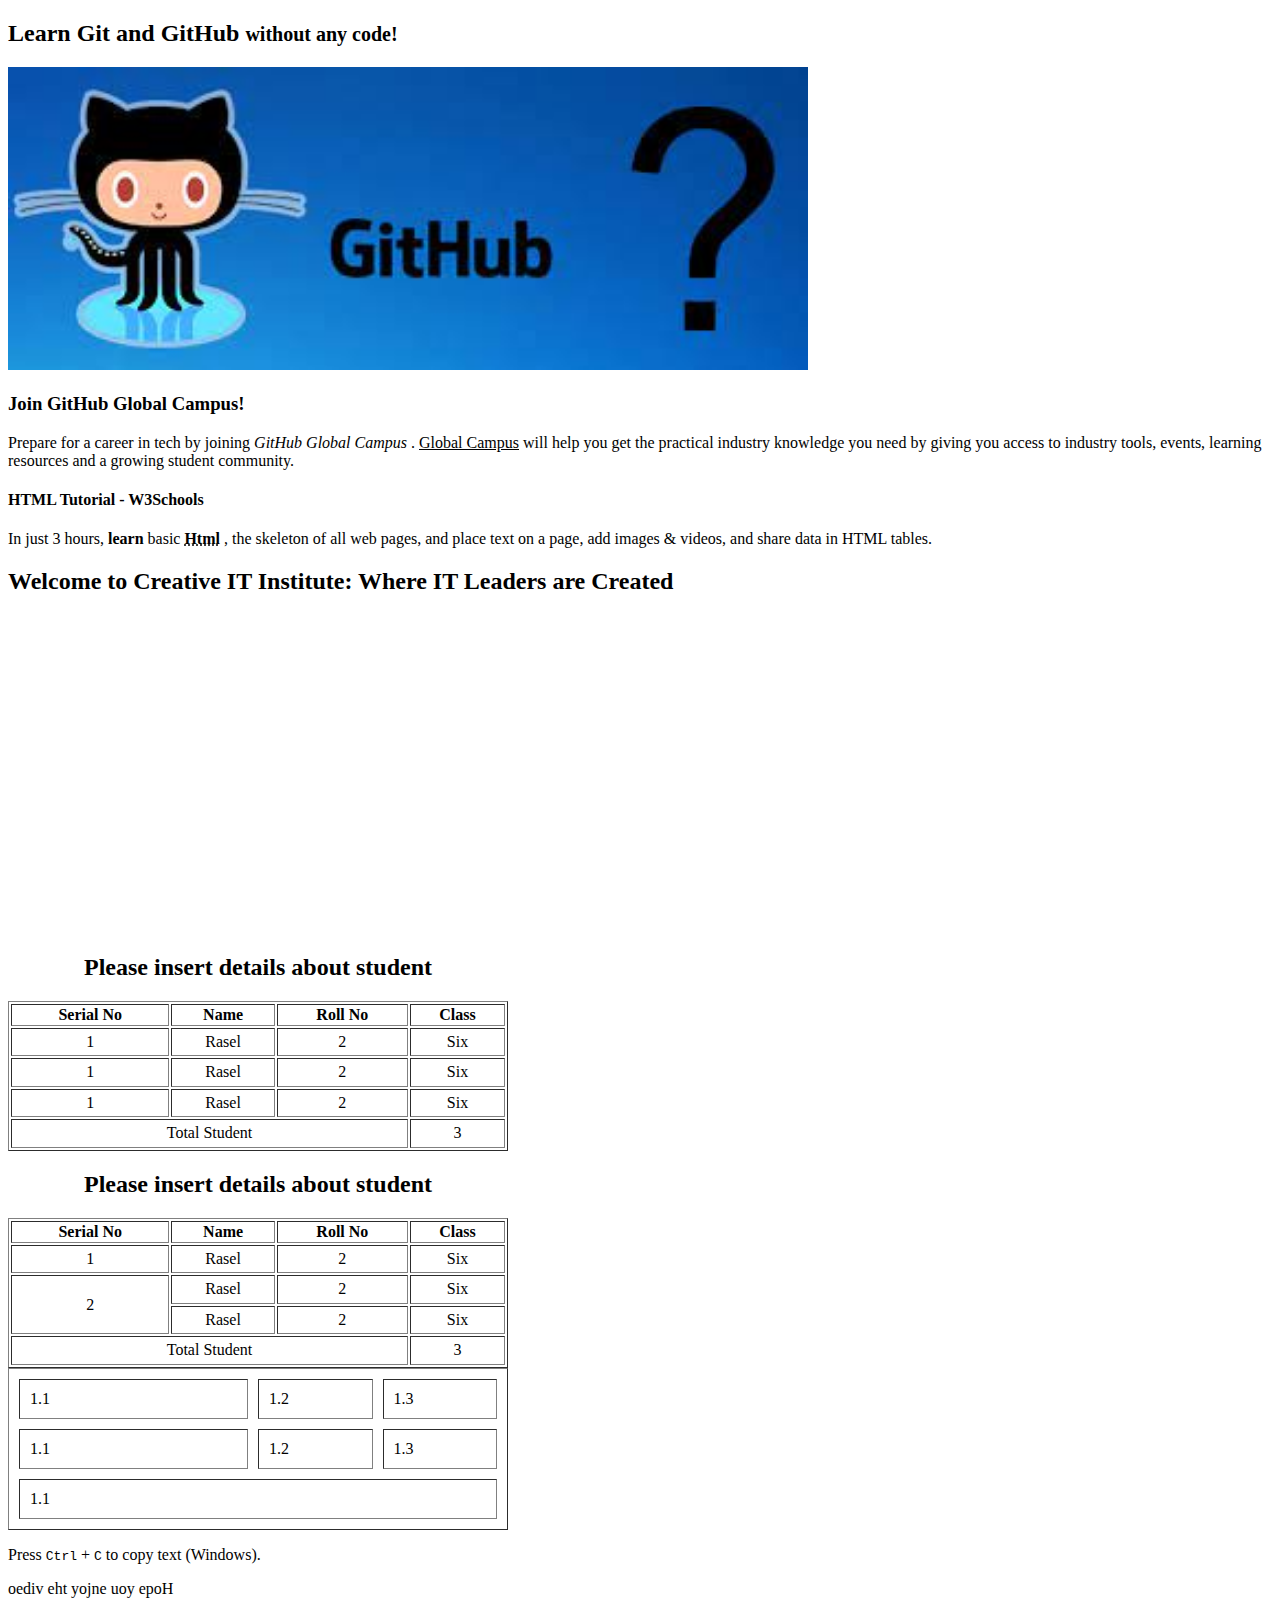
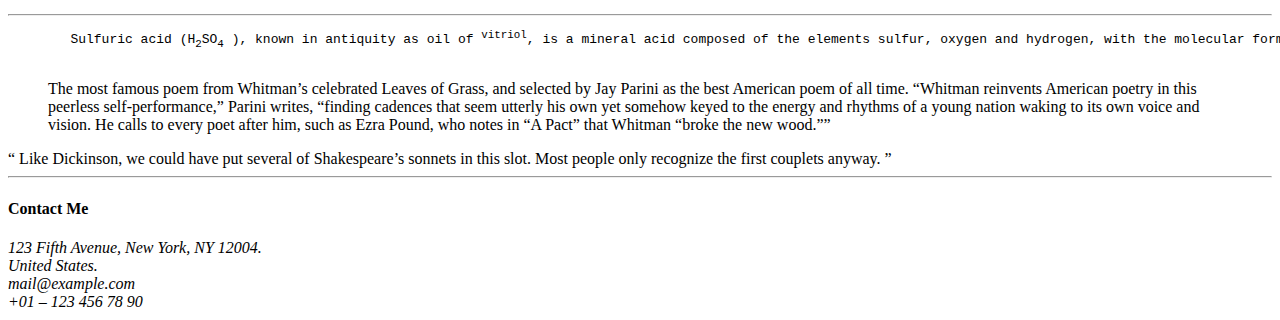
<file: index.html>
<!DOCTYPE html>
<html lang="en">

<head>
    <meta charset="UTF-8">
    <meta http-equiv="X-UA-Compatible" content="IE=edge">
    <meta name="viewport" content="width=device-width, initial-scale=1.0">
    <title>Class 1</title>
</head>

<body>
    <h2>Learn Git and GitHub <small>without any code!</small> </h2>
    <img src="images/download.jpg" width="800px" alt="github">
    <h3>Join GitHub Global Campus!</h3>
    <p>
        Prepare for a career in tech by joining <i>GitHub</i> <em>Global Campus</em> . <u>Global Campus</u> will help you get the practical industry knowledge you need by giving you access to industry tools, events, learning resources and a growing student
        community.
    </p>

    <h4> HTML Tutorial - W3Schools</h4>
    <p>
        In just 3 hours, <b>learn</b> basic <strong><abbr title="Hyper Text Markup Language">Html</abbr></strong> , the skeleton of all web pages, and place text on a page, add images & videos, and share data in HTML tables.
    </p>
    <h2>Welcome to Creative IT Institute: Where IT Leaders are Created</h2>
    <iframe src="https://creativeitinstitutectg.com/" height="315" width="560" frameborder="0"></iframe>
    <iframe width="560" height="315" src="https://www.youtube.com/embed/YWA-xbsJrVg" title="YouTube video player" frameborder="0" allow="accelerometer; autoplay; clipboard-write; encrypted-media; gyroscope; picture-in-picture" allowfullscreen></iframe>

    <table border="1" width="500px" height="150px">
        <caption>
            <h2> Please insert details about student</h2>
        </caption>
        <thead>
            <tr>
                <th>Serial No</th>
                <th>Name</th>
                <th>Roll No</th>
                <th>Class</th>
            </tr>
        </thead>
        <tbody align="center">
            <tr>
                <td>1</td>
                <td>Rasel</td>
                <td>2</td>
                <td>Six</td>
            </tr>
            <tr>
                <td>1</td>
                <td>Rasel</td>
                <td>2</td>
                <td>Six</td>
            </tr>
            <tr>
                <td>1</td>
                <td>Rasel</td>
                <td>2</td>
                <td>Six</td>
            </tr>
            <tr>
                <td colspan="3">Total Student</td>
                <td>3</td>

            </tr>
        </tbody>

    </table>

    <table border="1" width="500px" height="150px">
        <caption>
            <h2> Please insert details about student</h2>
        </caption>
        <thead>
            <tr>
                <th>Serial No</th>
                <th>Name</th>
                <th>Roll No</th>
                <th>Class</th>
            </tr>
        </thead>
        <tbody align="center">
            <tr>
                <td>1</td>
                <td>Rasel</td>
                <td>2</td>
                <td>Six</td>
            </tr>
            <tr>
                <td rowspan="2">2</td>
                <td>Rasel</td>
                <td>2</td>
                <td>Six</td>
            </tr>
            <tr>

                <td>Rasel</td>
                <td>2</td>
                <td>Six</td>
            </tr>
            <tr>
                <td colspan="3">Total Student</td>
                <td>3</td>

            </tr>
        </tbody>

    </table>
    <table border="1" width="500px" height="150px" cellpadding="10" cellspacing="10">
        <tr>
            <td width="50%">1.1</td>
            <td width="25%">1.2</td>
            <td width="25%">1.3</td>
        </tr>
        <tr>
            <td width="50%">1.1</td>
            <td width="25%">1.2</td>
            <td width="25%">1.3</td>
        </tr>
        <tr>
            <td width="25%" colspan="3">1.1</td>

        </tr>

    </table>


    <!--- Next day we will learn more about HTML  -->
    <p>Press <kbd>Ctrl</kbd> + <kbd>C</kbd> to copy text (Windows).</p>
    <p>
        <bdo dir="rtl">Hope you enjoy the video</bdo>
    </p>
    <hr>
    <pre>
        Sulfuric acid (H<sub>2</sub>SO<sub>4</sub> ), known in antiquity as oil of <sup>vitriol</sup>, is a mineral acid composed of the elements sulfur, oxygen and hydrogen, with the molecular formula H₂SO₄. 
    </pre>
    <blockquote>
        The most famous poem from Whitman’s celebrated Leaves of Grass, and selected by Jay Parini as the best American poem of all time. “Whitman reinvents American poetry in this peerless self-performance,” Parini writes, “finding cadences that seem utterly
        his own yet somehow keyed to the energy and rhythms of a young nation waking to its own voice and vision. He calls to every poet after him, such as Ezra Pound, who notes in “A Pact” that Whitman “broke the new wood.””
    </blockquote>
    <q>
        Like Dickinson, we could have put several of Shakespeare’s sonnets in this slot. Most people only recognize the first couplets anyway.
    </q>
    <hr>
    <h4>
        Contact Me
    </h4>
    <address>
        123 Fifth Avenue, New York, NY 12004. <br>
        United States. <br>
        mail@example.com <br>
        +01 – 123 456 78 90 
    </address>

</body>

</html>
</file>
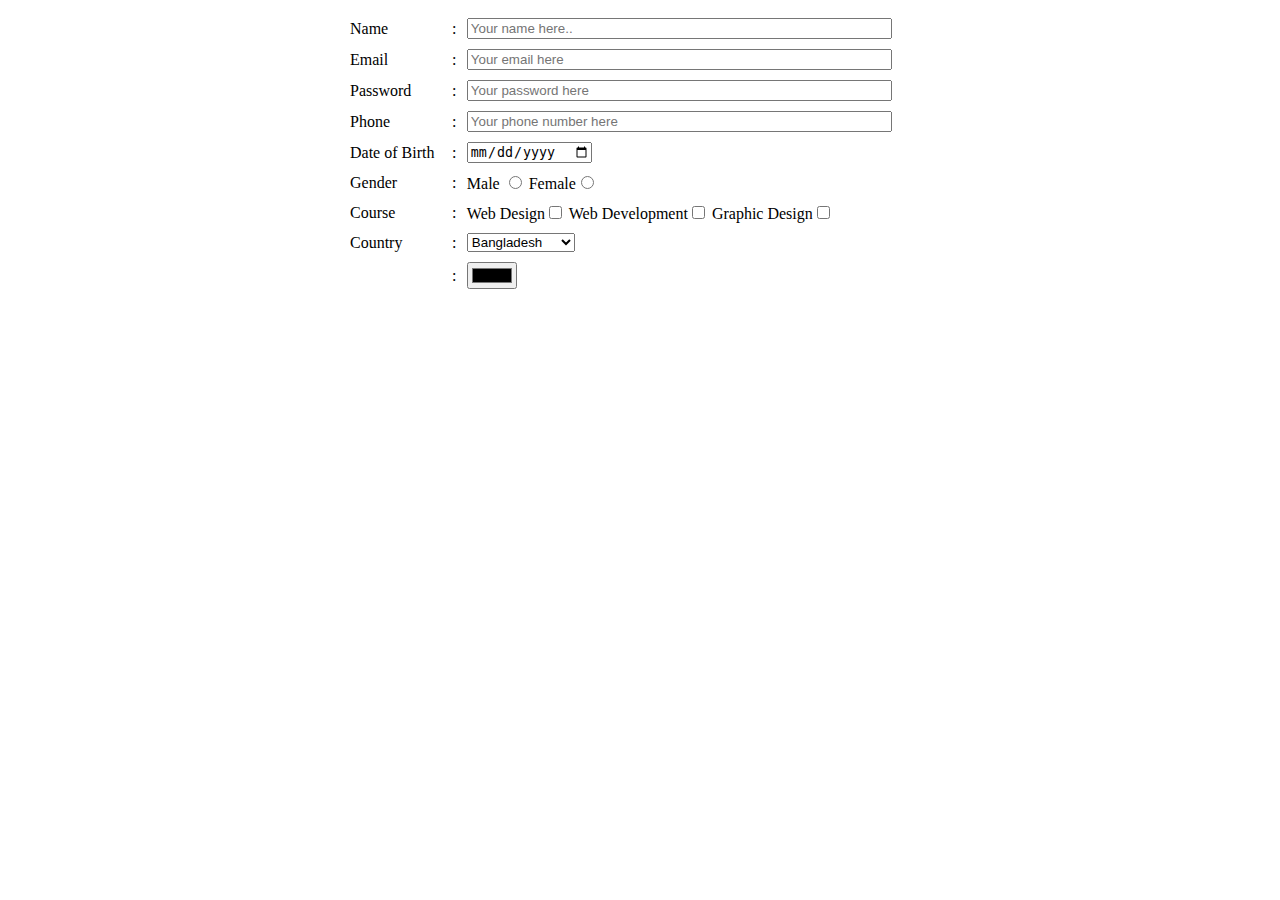
<file: form.html>
<!DOCTYPE html>
<html>

<head>
    <title>Document</title>
</head>

<body>
    <form>
        <table border="0" width="600" align="center" cellpadding="0" cellspacing="10">
            <tr>
                <td><label for="name">Name</label></td>
                <td>:</td>
                <td><input type="text" placeholder="Your name here.." id="name" maxlength="25" size="50"></td>
            </tr>
            <tr>
                <td><label for="email">Email</label></td>
                <td>:</td>
                <td> <input type="email" placeholder="Your email here" id="email" size="50"></td>
            </tr>
            <tr>
                <td><label for="password">Password</label></td>
                <td>:</td>
                <td><input type="password" placeholder="Your password here" id="password" size="50"></td>
            </tr>
            <tr>
                <td><label for="phone">Phone</label></td>
                <td>:</td>
                <td><input type="tel" placeholder="Your phone number here" id="phone" size="50"></td>
            </tr>
            <tr>
                <td><label for="dob">Date of Birth</label></td>
                <td>:</td>
                <td><input type="date" id="dob" min="2021-12-31"></td>
            </tr>
            <tr>
                <td>Gender</td>
                <td>:</td>
                <td>
                    <label>
                  Male
                  <input type="radio" name="gender">
               </label>
                    <label for="female">Female</label><input type="radio" id="female" name="gender">
                </td>
            </tr>
            <tr>
                <td>Course</td>
                <td>:</td>
                <td>
                    <label>Web Design<input type="checkbox"></label>
                    <label>Web Development<input type="checkbox"></label>
                    <label>Graphic Design<input type="checkbox"></label>
                </td>
            </tr>
            <tr>
                <td>Country</td>
                <td>:</td>
                <td>
                    <select size="">
                  <optgroup label="Asia">
                     <option>Pakistan</option>
                     <option>India</option>
                     <option selected>Bangladesh</option>
                  </optgroup>
                  <option>USA</option>
               </select>
                </td>
            </tr>
            <tr>
                <td></td>
                <td>:</td>
                <td>
                    <input type="color">
                </td>
            </tr>
        </table>
    </form>
</body>

</html>
</file>
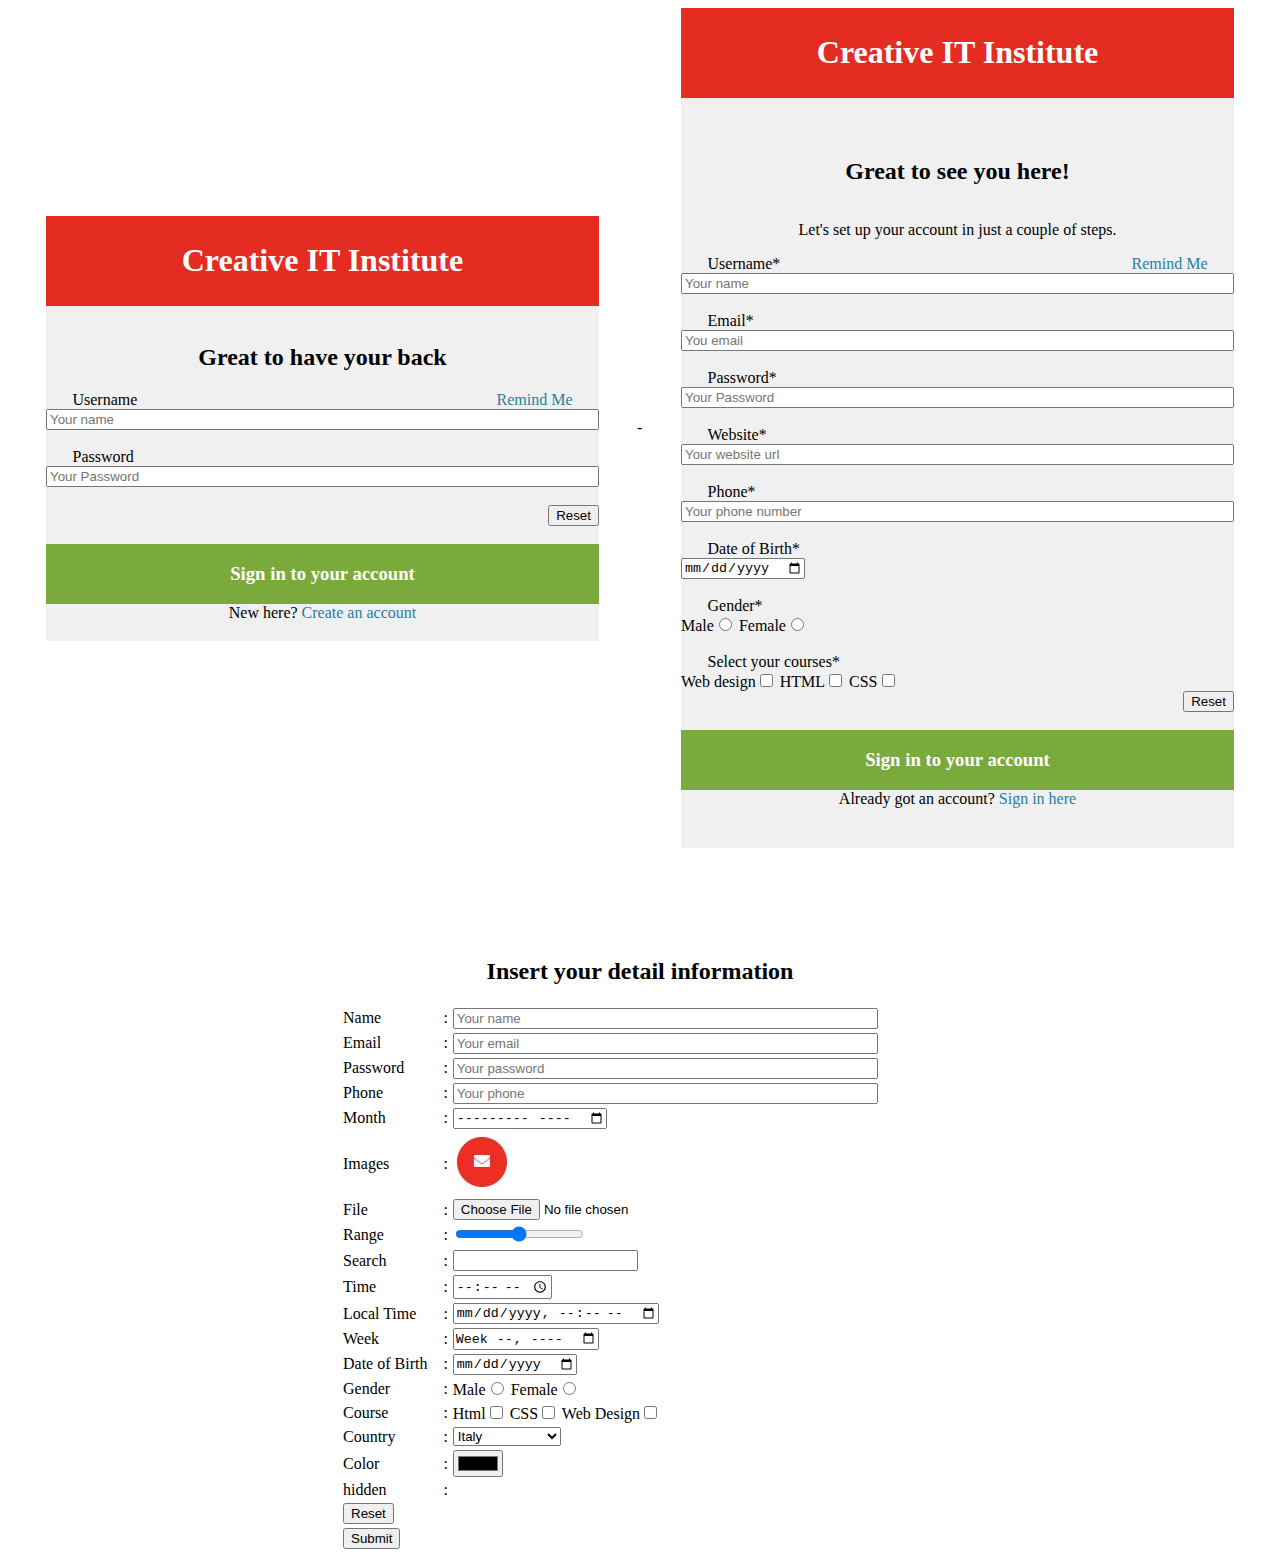
<file: form1.html>
<!DOCTYPE html>
<html lang="en">

<head>
    <meta charset="UTF-8">
    <meta http-equiv="X-UA-Compatible" content="IE=edge">
    <meta name="viewport" content="width=device-width, initial-scale=1.0">
    <title>HTML Form 1</title>
</head>

<body>


    <form action="">
        <table width="100%" cellspacing="0" cellpadding="0">
            <tr>
                <!----Login Form-->
                <td>
                    <table width="550px" height="425px" align="center" cellspacing="0" cellpadding="0" bgcolor="#F0F0F0">
                        <tr align="center" bgcolor="#E52C23">
                            <td>
                                <h1>
                                    <font color="#FFFFFF">Creative IT Institute</font>
                                </h1>
                            </td>
                        </tr>
                        <tr>
                            <td>
                                <table width="500px" align="center" cellspacing="0" cellpadding="0">

                                    <tr align="center">
                                        <td>
                                            <h2>
                                                Great to have your back
                                            </h2>
                                        </td>
                                    </tr>

                                    <tr>
                                        <td>
                                            <table width="500px" align="center" cellspacing="0" cellpadding="0">
                                                <tr>
                                                    <td><label for="names">Username</label></td>
                                                    <td align="right">
                                                        <font color="#297EA1">Remind Me</font>
                                                    </td>
                                                </tr>
                                            </table>
                                        </td>
                                    </tr>

                                    <tr>
                                        <td>
                                            <input type="text" placeholder="Your name" size="66" id="names"><br><br>
                                        </td>
                                    </tr>
                                    <tr>
                                        <td>
                                            <table width="500px" align="center" cellspacing="0" cellpadding="0">
                                                <tr>
                                                    <td><label for="pass">Password</label></td>


                                                </tr>
                                            </table>
                                        </td>
                                    </tr>
                                    <tr>
                                        <td>
                                            <input type="text" placeholder="Your Password" size="66" id="pass"><br><br>
                                        </td>
                                    </tr>
                                    <tr>
                                        <td align="right"><input type="reset"><br><br></td>
                                    </tr>
                                    <tr>
                                        <td align="center" bgcolor="#7AA93C">
                                            <h3>
                                                <font color="#FFFFFF">Sign in to your account</font>
                                            </h3>
                                        </td>
                                    </tr>
                                    <tr>
                                        <td align="center">New here?
                                            <font color="#297EA1">Create an account</font>
                                        </td>
                                    </tr>

                                </table>
                            </td>
                        </tr>
                    </table>
                </td>
                <td>-</td>


                <!----Registration Form-->
                <td>
                    <table width="550px" height="840px" align="center" cellspacing="0" cellpadding="0" bgcolor="#F0F0F0">
                        <tr align="center" bgcolor="#E52C23">
                            <td>
                                <h1>
                                    <font color="#FFFFFF">Creative IT Institute</font>
                                </h1>
                            </td>
                        </tr>
                        <tr>
                            <td>
                                <table width="500px" align="center" cellspacing="0" cellpadding="0">

                                    <tr align="center">
                                        <td>
                                            <h2>
                                                Great to see you here!
                                            </h2>
                                        </td>
                                    </tr>
                                    <tr align="center">
                                        <td>
                                            <p>
                                                Let's set up your account in just a couple of steps.
                                            </p>
                                        </td>
                                    </tr>

                                    <tr>
                                        <td>
                                            <table width="500px" align="center" cellspacing="0" cellpadding="0">
                                                <tr>
                                                    <td><label for="names">Username*</label></td>
                                                    <td align="right">
                                                        <font color="#297EA1">Remind Me</font>
                                                    </td>
                                                </tr>
                                            </table>
                                        </td>
                                    </tr>

                                    <tr>
                                        <td>
                                            <input type="text" placeholder="Your name" size="66" id="names"><br><br>
                                        </td>
                                    </tr>
                                    <tr>
                                        <td>
                                            <table width="500px" align="center" cellspacing="0" cellpadding="0">
                                                <tr>
                                                    <td><label for="emaile">Email*</label></td>
                                                </tr>
                                            </table>
                                        </td>
                                    </tr>
                                    <tr>
                                        <td>
                                            <input type="email" placeholder="You email" size="66" id="emaile"><br><br>
                                        </td>
                                    </tr>
                                    <tr>
                                        <td>
                                            <table width="500px" align="center" cellspacing="0" cellpadding="0">
                                                <tr>
                                                    <td><label for="pass">Password*</label></td>
                                                </tr>
                                            </table>
                                        </td>
                                    </tr>
                                    <tr>
                                        <td>
                                            <input type="text" placeholder="Your Password" size="66" id="pass"><br><br>
                                        </td>
                                    </tr>
                                    <tr>
                                        <td>
                                            <table width="500px" align="center" cellspacing="0" cellpadding="0">
                                                <tr>
                                                    <td><label for="url">Website*</label></td>
                                                </tr>
                                            </table>
                                        </td>
                                    </tr>
                                    <tr>
                                        <td>
                                            <input type="url" placeholder="Your website url" size="66" id="url"><br><br>
                                        </td>
                                    </tr>
                                    <tr>
                                        <td>
                                            <table width="500px" align="center" cellspacing="0" cellpadding="0">
                                                <tr>
                                                    <td><label for="phon">Phone*</label></td>
                                                </tr>
                                            </table>
                                        </td>
                                    </tr>
                                    <tr>
                                        <td>
                                            <input type="tel" placeholder="Your phone number" size="66" id="phon"><br><br>
                                        </td>
                                    </tr>
                                    <tr>
                                        <td>
                                            <table width="500px" align="center" cellspacing="0" cellpadding="0">
                                                <tr>
                                                    <td><label for="date">Date of Birth*</label></td>
                                                </tr>
                                            </table>
                                        </td>
                                    </tr>
                                    <tr>
                                        <td>
                                            <input type="date" id="date"><br><br>
                                        </td>
                                    </tr>
                                    <tr>
                                        <td>
                                            <table width="500px" align="center" cellspacing="0" cellpadding="0">
                                                <tr>
                                                    <td>Gender*</td>
                                                </tr>
                                            </table>
                                        </td>
                                    </tr>
                                    <tr>
                                        <td>
                                            <label for="a">
                                                Male<input type="radio" id="a" name="s">
                                            </label>
                                            <label for="b">
                                                Female<input type="radio" id="b" name="s">
                                            </label><br><br>
                                        </td>
                                    </tr>
                                    <tr>
                                        <td>
                                            <table width="500px" align="center" cellspacing="0" cellpadding="0">
                                                <tr>
                                                    <td>Select your courses*</td>
                                                </tr>
                                            </table>
                                        </td>
                                    </tr>
                                    <tr>
                                        <td>
                                            <label for="c">
                                                Web design<input type="checkbox" id="c" >
                                            </label>
                                            <label for="d">
                                                HTML<input type="checkbox" id="d" >
                                            </label>
                                            <label for="e">
                                                CSS<input type="checkbox" id="e" >
                                            </label><br>
                                        </td>
                                    </tr>
                                    <tr>
                                        <td align="right"><input type="reset"><br><br></td>
                                    </tr>
                                    <tr>
                                        <td align="center" bgcolor="#7AA93C">
                                            <h3>
                                                <font color="#FFFFFF">Sign in to your account</font>
                                            </h3>
                                        </td>
                                    </tr>
                                    <tr>
                                        <td align="center">Already got an account?
                                            <font color="#297EA1">Sign in here</font>
                                        </td>
                                    </tr>

                                </table>
                            </td>
                        </tr>
                    </table>
                </td>
            </tr>
        </table>
    </form>












    <br><br><br><br><br>
    <form action="">
        <table align="center" width="600px">
            <caption>
                <h2>Insert your detail information</h2>
            </caption>
            <tr>
                <td><label for="w">Name</label></td>
                <td>:</td>
                <td>
                    <input type="text" placeholder="Your name" id="w" size="50">
                </td>
            </tr>
            <tr>
                <td><label for="x">Email</label></td>
                <td>:</td>
                <td>
                    <input type="email" placeholder="Your email" id="x" size="50">
                </td>
            </tr>
            <tr>
                <td><label for="y">Password</label></td>
                <td>:</td>
                <td>
                    <input type="password" placeholder="Your password" id="y" size="50">
                </td>
            </tr>
            <tr>
                <td><label for="z">Phone</label></td>
                <td>:</td>
                <td>
                    <input type="tel" placeholder="Your phone" id="z" size="50">
                </td>
            </tr>
            <tr>
                <td><label for="zz">Month</label></td>
                <td>:</td>
                <td>
                    <input type="month" id="zz">
                </td>
            </tr>
            <tr>
                <td><label for="img">Images</label></td>
                <td>:</td>
                <td>
                    <input type="image" id="img" src="images/email-logo.jpg">
                </td>
            </tr>
            <tr>
                <td><label for="fil">File</label></td>
                <td>:</td>
                <td>
                    <input type="file" id="fil">
                </td>
            </tr>
            <tr>
                <td><label>Range</label></td>
                <td>:</td>
                <td>
                    <input type="range" name="vol" min="0" max="50">
                </td>
            </tr>
            <tr>
                <td><label>Search</label></td>
                <td>:</td>
                <td>
                    <input type="search">
                </td>
            </tr>
            <tr>
                <td><label>Time</label></td>
                <td>:</td>
                <td>
                    <input type="time">
                </td>
            </tr>
            <tr>
                <td><label>Local Time</label></td>
                <td>:</td>
                <td>
                    <input type="datetime-local">
                </td>
            </tr>
            <tr>
                <td><label>Week</label></td>
                <td>:</td>
                <td>
                    <input type="week">
                </td>
            </tr>
            <tr>
                <td><label for="j">Date of Birth</label></td>
                <td>:</td>
                <td>
                    <input type="date" id="j">
                </td>
            </tr>
            <tr>
                <td>Gender</td>
                <td>:</td>
                <td>
                    <label for="a">
                        Male<input type="radio" id="a" name="s">
                    </label>
                    <label for="b">
                        Female<input type="radio" id="b" name="s">
                    </label>
                </td>
            </tr>
            <tr>
                <td>Course</td>
                <td>:</td>
                <td>
                    <label for="k">
                        Html<input type="checkbox" id="k" >
                    </label>
                    <label for="i">
                        CSS<input type="checkbox" id="i" >
                    </label>
                    <label for="l">
                        Web Design<input type="checkbox" id="l" >
                    </label>
                </td>
            </tr>
            <tr>
                <td>Country</td>
                <td>:</td>
                <td>
                    <select name="" id="">
                        <optgroup label="Europe">
                            <option value="Bangladesh">Spain</option>
                            <option selected value="India">Italy</option>
                            <option value="Pakistan">England</option>
                            <option value="Bhutan">Germany</option>
                        </optgroup>
                        <optgroup label="Asia">
                            <option value="Bangladesh">Bangladesh</option>
                            <option value="India">India</option>
                            <option value="Pakistan">Pakistan</option>
                            <option value="Bhutan">Bhutan</option>
                        </optgroup>
                    </select>
                </td>
            </tr>
            <tr>
                <td><label for="colr">Color</label></td>
                <td>:</td>
                <td><input type="color" id="colr"></td>
            </tr>
            <tr>
                <td><label>hidden</label></td>
                <td>:</td>
                <td><input type="hidden"></td>
            </tr>
            <tr>
                <td>
                    <input type="reset">
                </td>
            </tr>
            <tr>
                <td>
                    <input type="submit" value="Submit">
                </td>
            </tr>

        </table>
    </form>
</body>

</html>
</file>
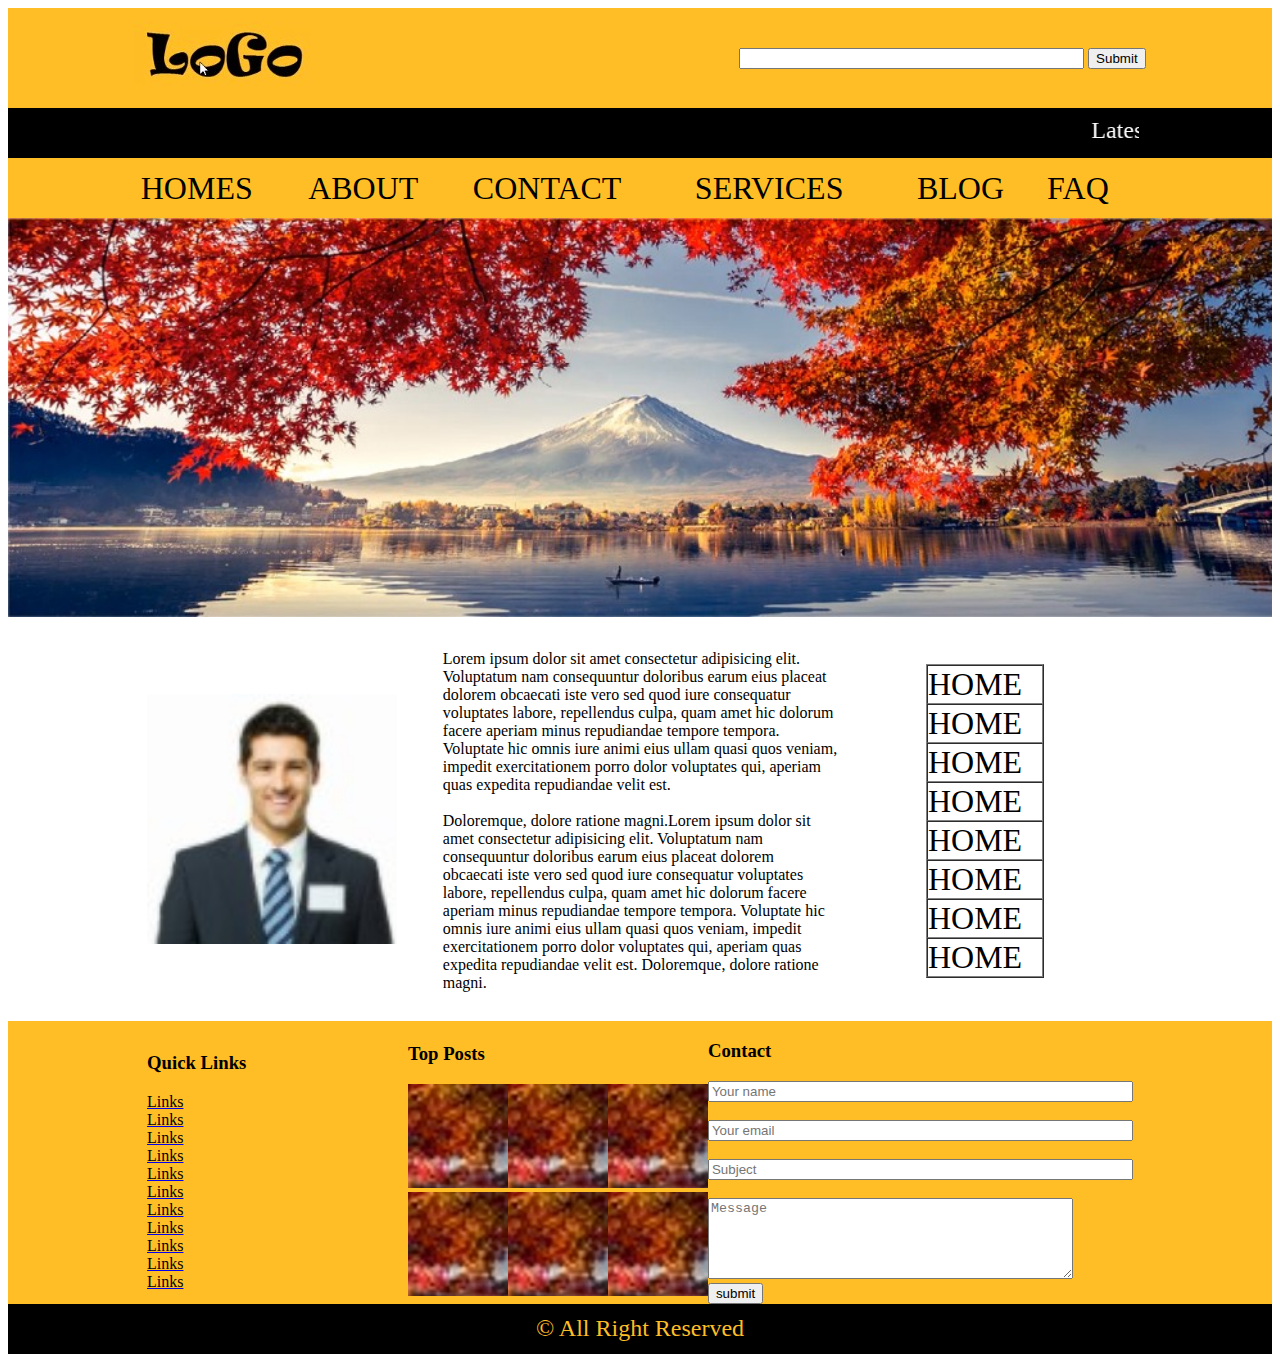
<file: form2.html>
<!DOCTYPE html>

<head>
    <title>Form2</title>
</head>

<body>

    <!----Header-->
    <table bgcolor="#FFBE25" width="100%" cellspacing="0" cellpadding="0" height="100px">
        <tr>
            <td>
                <table align="center" width="80%" cellspacing="0" cellpadding="0" height="100px">
                    <tr>
                        <td>
                            <img src="images/demo-logo.jpg" alt="">
                        </td>
                        <td align="right">
                            <form action="">
                                <input type="text" size="40">
                                <input type="submit" value="Submit">
                            </form>
                        </td>
                    </tr>
                </table>
            </td>
        </tr>
    </table>

    <!---Marquee tools-->

    <table bgcolor="#000000" width="100%" cellspacing="0" cellpadding="0">
        <tr>
            <td>
                <table align="center" width="79%" cellspacing="0" cellpadding="0" height="50px">
                    <tr>
                        <td>
                            <font color="#FFFFFF" size="5">
                                <marquee behavior="scroll" direction="">Latest News Scroolbar</marquee>
                            </font>
                        </td>
                    </tr>
                </table>
            </td>
        </tr>
    </table>

    <!----Navbar-->
    <table bgcolor="#FFBE25" width="100%" cellspacing="0" cellpadding="0" height="60px">
        <tr>
            <td>
                <table align="center" width="79%" cellspacing="0" cellpadding="0" height="60px">
                    <tr>
                        <td>
                            <font size="6">
                                HOMES
                            </font>
                        </td>
                        <td>
                            <font size="6">
                                ABOUT
                            </font>
                        </td>
                        <td>
                            <font size="6">
                                CONTACT
                            </font>
                        </td>
                        <td>
                            <font size="6">
                                SERVICES
                            </font>
                        </td>
                        <td>
                            <font size="6">
                                BLOG
                            </font>
                        </td>
                        <td>
                            <font size="6">
                                FAQ
                            </font>
                        </td>
                    </tr>
                </table>
            </td>
        </tr>
    </table>

    <!----Slider-->
    <table width="100%" cellspacing="0" cellpadding="0">
        <tr>
            <td>
                <img src="images/demo-image.jpg" width="100%" alt="krisnochura">
            </td>
        </tr>
    </table>

    <!---Body-->

    <table width="100%" cellspacing="0" cellpadding="0">
        <tr>
            <td>
                <table align="center" width="78%" cellspacing="0" cellpadding="0" height="400px">
                    <tr>
                        <td width="30%">
                            <img src="images/demo-portfolio.jpg" width="250px" alt="">
                        </td>
                        <td width="40%">
                            <p>Lorem ipsum dolor sit amet consectetur adipisicing elit. Voluptatum nam consequuntur doloribus earum eius placeat dolorem obcaecati iste vero sed quod iure consequatur voluptates labore, repellendus culpa, quam amet hic dolorum
                                facere aperiam minus repudiandae tempore tempora. Voluptate hic omnis iure animi eius ullam quasi quos veniam, impedit exercitationem porro dolor voluptates qui, aperiam quas expedita repudiandae velit est.<br><br> Doloremque,
                                dolore ratione magni.Lorem ipsum dolor sit amet consectetur adipisicing elit. Voluptatum nam consequuntur doloribus earum eius placeat dolorem obcaecati iste vero sed quod iure consequatur voluptates labore, repellendus
                                culpa, quam amet hic dolorum facere aperiam minus repudiandae tempore tempora. Voluptate hic omnis iure animi eius ullam quasi quos veniam, impedit exercitationem porro dolor voluptates qui, aperiam quas expedita repudiandae
                                velit est. Doloremque, dolore ratione magni.

                            </p>
                        </td>
                        <td>
                            <table width="100%" cellspacing="0" cellpadding="0">
                                <tr>
                                    <td>
                                        <table align="center" border="1" width="40%" cellspacing="0" cellpadding="0">
                                            <tr>
                                                <td>
                                                    <font size="6">
                                                        HOME
                                                    </font>
                                                </td>
                                            </tr>
                                            <tr>
                                                <td>
                                                    <font size="6">
                                                        HOME
                                                    </font>
                                                </td>
                                            </tr>
                                            <tr>
                                                <td>
                                                    <font size="6">
                                                        HOME
                                                    </font>
                                                </td>
                                            </tr>
                                            <tr>
                                                <td>
                                                    <font size="6">
                                                        HOME
                                                    </font>
                                                </td>
                                            </tr>
                                            <tr>
                                                <td>
                                                    <font size="6">
                                                        HOME
                                                    </font>
                                                </td>
                                            </tr>
                                            <tr>
                                                <td>
                                                    <font size="6">
                                                        HOME
                                                    </font>
                                                </td>
                                            </tr>
                                            <tr>
                                                <td>
                                                    <font size="6">
                                                        HOME
                                                    </font>
                                                </td>
                                            </tr>
                                            <tr>
                                                <td>
                                                    <font size="6">
                                                        HOME
                                                    </font>
                                                </td>
                                            </tr>

                                        </table>
                                    </td>
                                </tr>

                            </table>
                        </td>
                    </tr>
                </table>
            </td>
        </tr>
    </table>

    <!-----Footer1-->


    <table align="center" width="100%" cellspacing="0" cellpadding="0" bgcolor="#FFBE25">
        <tr>
            <td>
                <table align="center" width="78%" cellspacing="0" cellpadding="0">
                    <tr>
                        <td width="38%">
                            <table cellspacing="0" cellpadding="0">
                                <tr>
                                    <td>
                                        <h3>Quick Links</h3>
                                    </td>
                                </tr>
                                <tr>
                                    <td>
                                        <a href="#">
                                            <font color="#000000">
                                                Links
                                            </font>
                                        </a>
                                    </td>
                                </tr>
                                <tr>
                                    <td>
                                        <a href="#">
                                            <font color="#000000">
                                                Links
                                            </font>
                                        </a>
                                    </td>
                                </tr>
                                <tr>
                                    <td>
                                        <a href="#">
                                            <font color="#000000">
                                                Links
                                            </font>
                                        </a>
                                    </td>
                                </tr>
                                <tr>
                                    <td>
                                        <a href="#">
                                            <font color="#000000">
                                                Links
                                            </font>
                                        </a>
                                    </td>
                                </tr>
                                <tr>
                                    <td>
                                        <a href="#">
                                            <font color="#000000">
                                                Links
                                            </font>
                                        </a>
                                    </td>
                                </tr>
                                <tr>
                                    <td>
                                        <a href="#">
                                            <font color="#000000">
                                                Links
                                            </font>
                                        </a>
                                    </td>
                                </tr>
                                <tr>
                                    <td>
                                        <a href="#">
                                            <font color="#000000">
                                                Links
                                            </font>
                                        </a>
                                    </td>
                                </tr>
                                <tr>
                                    <td>
                                        <a href="#">
                                            <font color="#000000">
                                                Links
                                            </font>
                                        </a>
                                    </td>
                                </tr>
                                <tr>
                                    <td>
                                        <a href="#">
                                            <font color="#000000">
                                                Links
                                            </font>
                                        </a>
                                    </td>
                                </tr>
                                <tr>
                                    <td>
                                        <a href="#">
                                            <font color="#000000">
                                                Links
                                            </font>
                                        </a>
                                    </td>
                                </tr>
                                <tr>
                                    <td>
                                        <a href="#">
                                            <font color="#000000">
                                                Links
                                            </font>
                                        </a>
                                    </td>
                                </tr>

                            </table>
                        </td>
                        <td width="24%">
                            <table cellspacing="0" cellpadding="0" width="100%">
                                <tr>
                                    <td colspan="3">
                                        <h3>Top Posts</h3>
                                    </td>
                                </tr>
                                <tr>
                                    <td align="center">
                                        <img src="images/demo-small.jpg" width="100px" alt="demo">
                                    </td>
                                    <td align="center"><img src="images/demo-small.jpg" width="100px" alt="demo"></td>
                                    <td align="center"><img src="images/demo-small.jpg" width="100px" alt="demo"></td>
                                </tr>
                                <tr>
                                    <td align="center"><img src="images/demo-small.jpg" width="100px" alt="demo"></td>
                                    <td align="center"><img src="images/demo-small.jpg" width="100px" alt="demo"></td>
                                    <td align="center"><img src="images/demo-small.jpg" width="100px" alt="demo"></td>
                                </tr>
                            </table>
                        </td>
                        <td width="38%">
                            <h3>
                                Contact
                            </h3>
                            <form action="">
                                <input type="text" placeholder="Your name" size="50"><br><br>
                                <input type="email" placeholder="Your email" size="50"><br><br>
                                <input type="text" placeholder="Subject" size="50"><br><br>
                                <textarea name="" id="" cols="43" rows="5" placeholder="Message"></textarea><br>
                                <input type="submit" value="submit">
                            </form>

                        </td>
                    </tr>
                </table>
            </td>
        </tr>
    </table>

    <!----Footer 2-->

    <table align="center" width="100%" cellspacing="0" cellpadding="0" bgcolor="#000000" height="50px">
        <tr align="center">
            <td>
                <font color="#FFBE25" size="5">
                    &copy All Right Reserved
                </font>
            </td>
        </tr>
    </table>


</body>

</html>
</file>
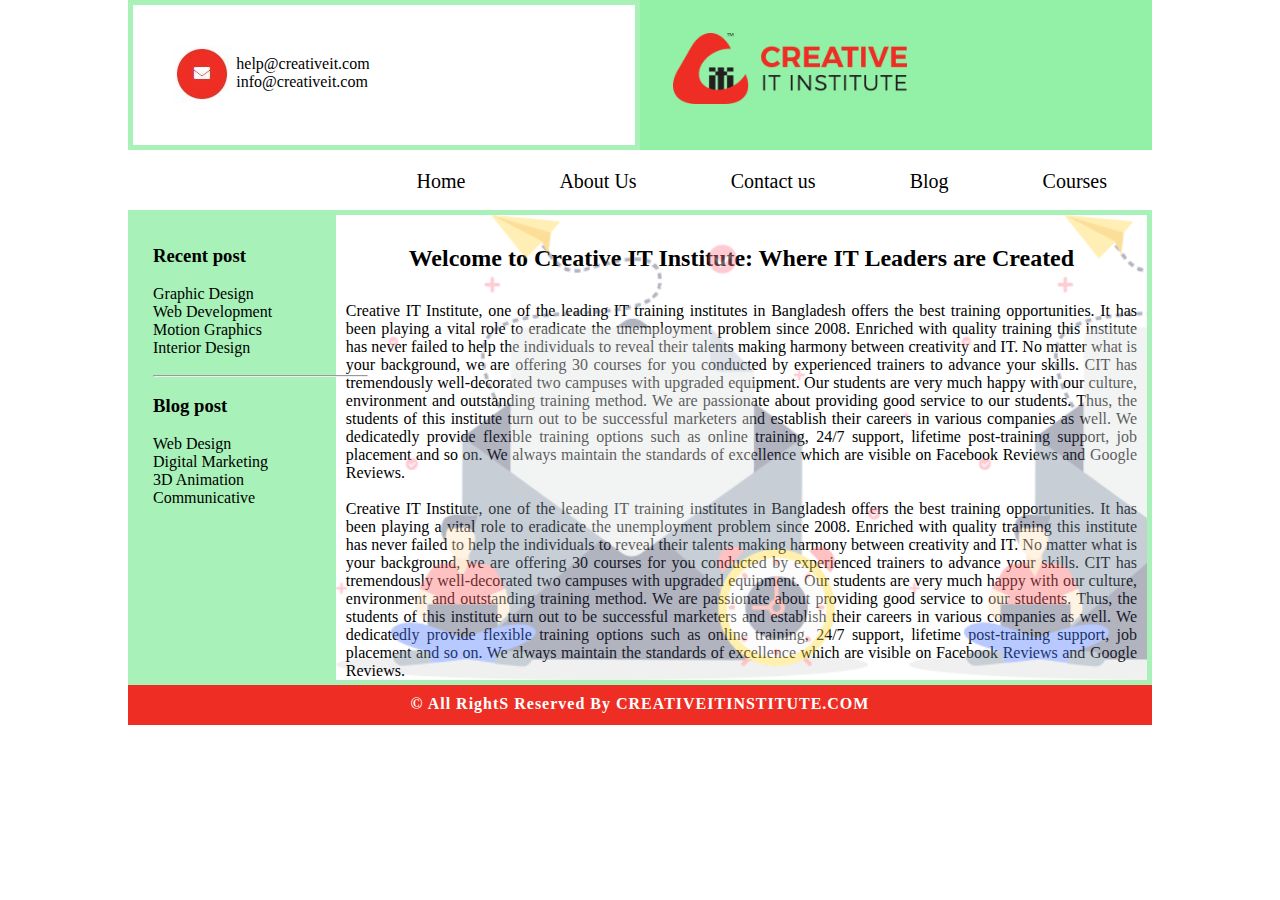
<file: Hw5.html>
<!DOCTYPE html>
<html lang="en">

<head>
    <meta charset="UTF-8">
    <meta http-equiv="X-UA-Compatible" content="IE=edge">
    <meta name="viewport" content="width=device-width, initial-scale=1.0">
    <title>Document</title>
    <link rel="stylesheet" href="style.css">
</head>

<body>
    <div id="header">
        <div class="header-2">
            <div class="logo">
                <img src="images/logo.png" alt="">
            </div>
            <div class="email">
                <div class="e-image">
                    <img src="images/email-logo.jpg" alt="">
                </div>
                <div class="e-text">
                    <p>help@creativeit.com</p>
                    <p>info@creativeit.com</p>
                </div>
            </div>
        </div>
    </div>
    <div id="navber">
        <nav>
            <ul>
                <li><a href="#">Home</a></li>
                <li><a href="#">About Us</a></li>
                <li><a href="#">Contact us</a></li>
                <li><a href="#">Blog</a></li>
                <li><a href="#">Courses</a></li>
            </ul>
        </nav>
    </div>
    <div class="main">
        <div class="child-main">
            <div class="one">
                <h2>Welcome to Creative IT Institute: Where IT Leaders are Created</h2>
                <p>Creative IT Institute, one of the leading IT training institutes in Bangladesh offers the best training opportunities. It has been playing a vital role to eradicate the unemployment problem since 2008. Enriched with quality training this
                    institute has never failed to help the individuals to reveal their talents making harmony between creativity and IT. No matter what is your background, we are offering 30 courses for you conducted by experienced trainers to advance
                    your skills. CIT has tremendously well-decorated two campuses with upgraded equipment. Our students are very much happy with our culture, environment and outstanding training method. We are passionate about providing good service to
                    our students. Thus, the students of this institute turn out to be successful marketers and establish their careers in various companies as well. We dedicatedly provide flexible training options such as online training, 24/7 support,
                    lifetime post-training support, job placement and so on. We always maintain the standards of excellence which are visible on Facebook Reviews and Google Reviews. <br> <br> Creative IT Institute, one of the leading IT training institutes
                    in Bangladesh offers the best training opportunities. It has been playing a vital role to eradicate the unemployment problem since 2008. Enriched with quality training this institute has never failed to help the individuals to reveal
                    their talents making harmony between creativity and IT. No matter what is your background, we are offering 30 courses for you conducted by experienced trainers to advance your skills. CIT has tremendously well-decorated two campuses
                    with upgraded equipment. Our students are very much happy with our culture, environment and outstanding training method. We are passionate about providing good service to our students. Thus, the students of this institute turn out
                    to be successful marketers and establish their careers in various companies as well. We dedicatedly provide flexible training options such as online training, 24/7 support, lifetime post-training support, job placement and so on. We
                    always maintain the standards of excellence which are visible on Facebook Reviews and Google Reviews.</p>
            </div>
            <div class="two">
                <div class="aside">
                    <h3>
                        Recent post
                    </h3>
                    <br>
                    <p>
                        Graphic Design <br> Web Development <br> Motion Graphics <br> Interior Design
                    </p>
                    <br>
                    <hr width="215px"><br>
                    <h3>
                        Blog post
                    </h3>
                    <br> Web Design <br> Digital Marketing <br> 3D Animation <br> Communicative
                </div>
            </div>
        </div>
    </div>
    <div class="footer">
        <p>
            &copy; All RightS Reserved By CREATIVEITINSTITUTE.COM
        </p>
    </div>


</body>

</html>
</file>
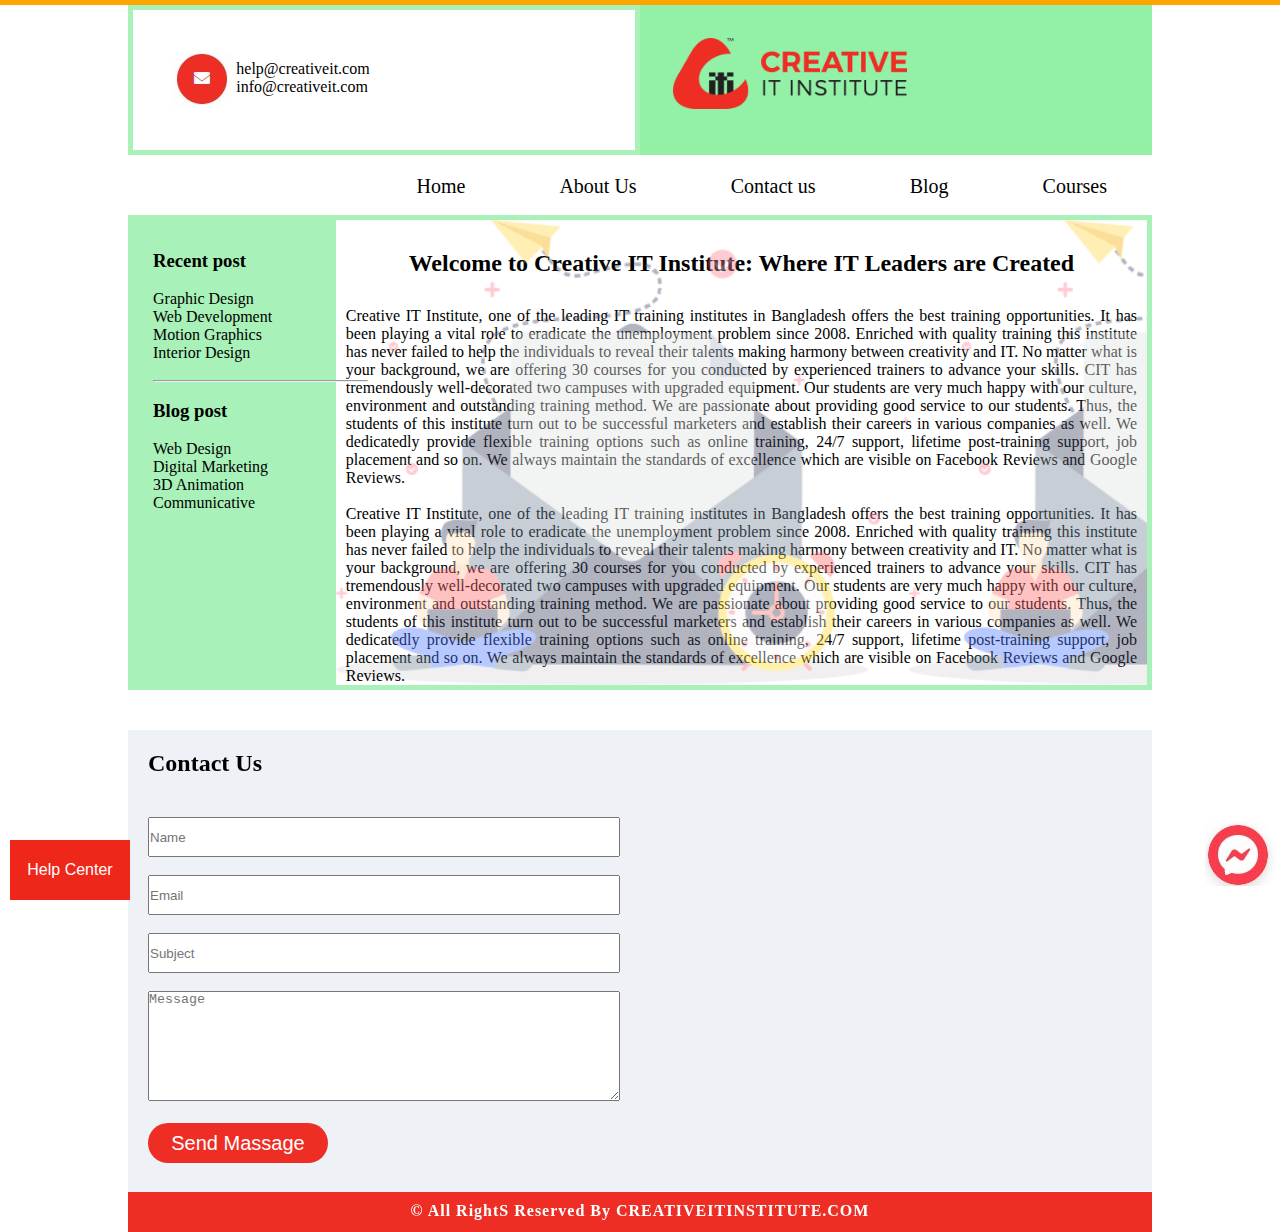
<file: Hw6.html>
<!DOCTYPE html>
<html lang="en">

<head>
    <meta charset="UTF-8">
    <meta http-equiv="X-UA-Compatible" content="IE=edge">
    <meta name="viewport" content="width=device-width, initial-scale=1.0">
    <title>Document</title>
    <link rel="stylesheet" href="style.css">
</head>

<body>
    <div class="loader">

    </div>
    <div id="header">
        <div class="header-2">
            <div class="logo">
                <img src="images/logo.png" alt="">
            </div>
            <div class="email">
                <div class="e-image">
                    <img src="images/email-logo.jpg" alt="">
                </div>
                <div class="e-text">
                    <p>help@creativeit.com</p>
                    <p>info@creativeit.com</p>
                </div>
            </div>
        </div>
    </div>

    <div id="navber">
        <nav>
            <ul>
                <li><a href="#">Home</a></li>
                <li><a href="#">About Us</a></li>
                <li><a href="#">Contact us</a></li>
                <li><a href="#">Blog</a></li>
                <li><a href="#">Courses</a></li>
            </ul>
        </nav>
    </div>
    <div class="main">
        <div class="child-main">
            <div class="one">
                <h2>Welcome to Creative IT Institute: Where IT Leaders are Created</h2>
                <p>Creative IT Institute, one of the leading IT training institutes in Bangladesh offers the best training opportunities. It has been playing a vital role to eradicate the unemployment problem since 2008. Enriched with quality training this
                    institute has never failed to help the individuals to reveal their talents making harmony between creativity and IT. No matter what is your background, we are offering 30 courses for you conducted by experienced trainers to advance
                    your skills. CIT has tremendously well-decorated two campuses with upgraded equipment. Our students are very much happy with our culture, environment and outstanding training method. We are passionate about providing good service to
                    our students. Thus, the students of this institute turn out to be successful marketers and establish their careers in various companies as well. We dedicatedly provide flexible training options such as online training, 24/7 support,
                    lifetime post-training support, job placement and so on. We always maintain the standards of excellence which are visible on Facebook Reviews and Google Reviews. <br> <br> Creative IT Institute, one of the leading IT training institutes
                    in Bangladesh offers the best training opportunities. It has been playing a vital role to eradicate the unemployment problem since 2008. Enriched with quality training this institute has never failed to help the individuals to reveal
                    their talents making harmony between creativity and IT. No matter what is your background, we are offering 30 courses for you conducted by experienced trainers to advance your skills. CIT has tremendously well-decorated two campuses
                    with upgraded equipment. Our students are very much happy with our culture, environment and outstanding training method. We are passionate about providing good service to our students. Thus, the students of this institute turn out
                    to be successful marketers and establish their careers in various companies as well. We dedicatedly provide flexible training options such as online training, 24/7 support, lifetime post-training support, job placement and so on. We
                    always maintain the standards of excellence which are visible on Facebook Reviews and Google Reviews.</p>
            </div>
            <div class="two">
                <div class="aside">
                    <h3>
                        Recent post
                    </h3>
                    <br>
                    <p>
                        Graphic Design <br> Web Development <br> Motion Graphics <br> Interior Design
                    </p>
                    <br>
                    <hr width="215px"><br>
                    <h3>
                        Blog post
                    </h3>
                    <br> Web Design <br> Digital Marketing <br> 3D Animation <br> Communicative
                </div>
            </div>
        </div>
    </div>
    <div class="container">
        <div class="contact">
            <h2>Contact Us</h2>
            <div class="form">
                <div class="col-12 col-md-6 mb-5 mb-lg-0">

                    <div id="mail-status"></div>
                    <div class="form-group">
                        <input type="text" name="userName" id="userName" class="form-control placeholder-fix" placeholder="Name">
                    </div>
                    <br>
                    <div class="form-group">
                        <input type="text" name="userEmail" id="userEmail" class="form-control placeholder-fix" placeholder="Email">
                    </div>
                    <br>
                    <div class="form-group">
                        <input type="text" name="subject" id="subject" class="form-control placeholder-fix" placeholder="Subject">
                    </div>
                    <br>
                    <div class="form-group">
                        <textarea name="content" id="content" rows="5" placeholder="Message"></textarea>
                    </div>
                    <br>
                    <button name="submit" class="buton">Send Massage</button>


                </div>
            </div>
            <div class="map">
                <iframe src="https://www.google.com/maps/embed?pb=!1m18!1m12!1m3!1d3652.1702542298776!2d90.38039151486088!3d23.741307395040796!2m3!1f0!2f0!3f0!3m2!1i1024!2i768!4f13.1!3m3!1m2!1s0x3755b8b7a55cd36f%3A0xfcc5b021faff43ea!2sCreative%20IT%20Institute!5e0!3m2!1sen!2sbd!4v1642428407420!5m2!1sen!2sbd"
                    style="border:0;" width="600" height="350" allowfullscreen="" loading="lazy"></iframe>
            </div>
        </div>
    </div>

    <div class="footer">
        <p>
            &copy; All RightS Reserved By CREATIVEITINSTITUTE.COM
        </p>
    </div>
    <div class="help-cen">
        <button name="submit" class="help">Help Center</button>
    </div>
    <div class="Chatbox">
        <img src="images/chat.jpg" alt="">
    </div>


</body>

</html>
</file>
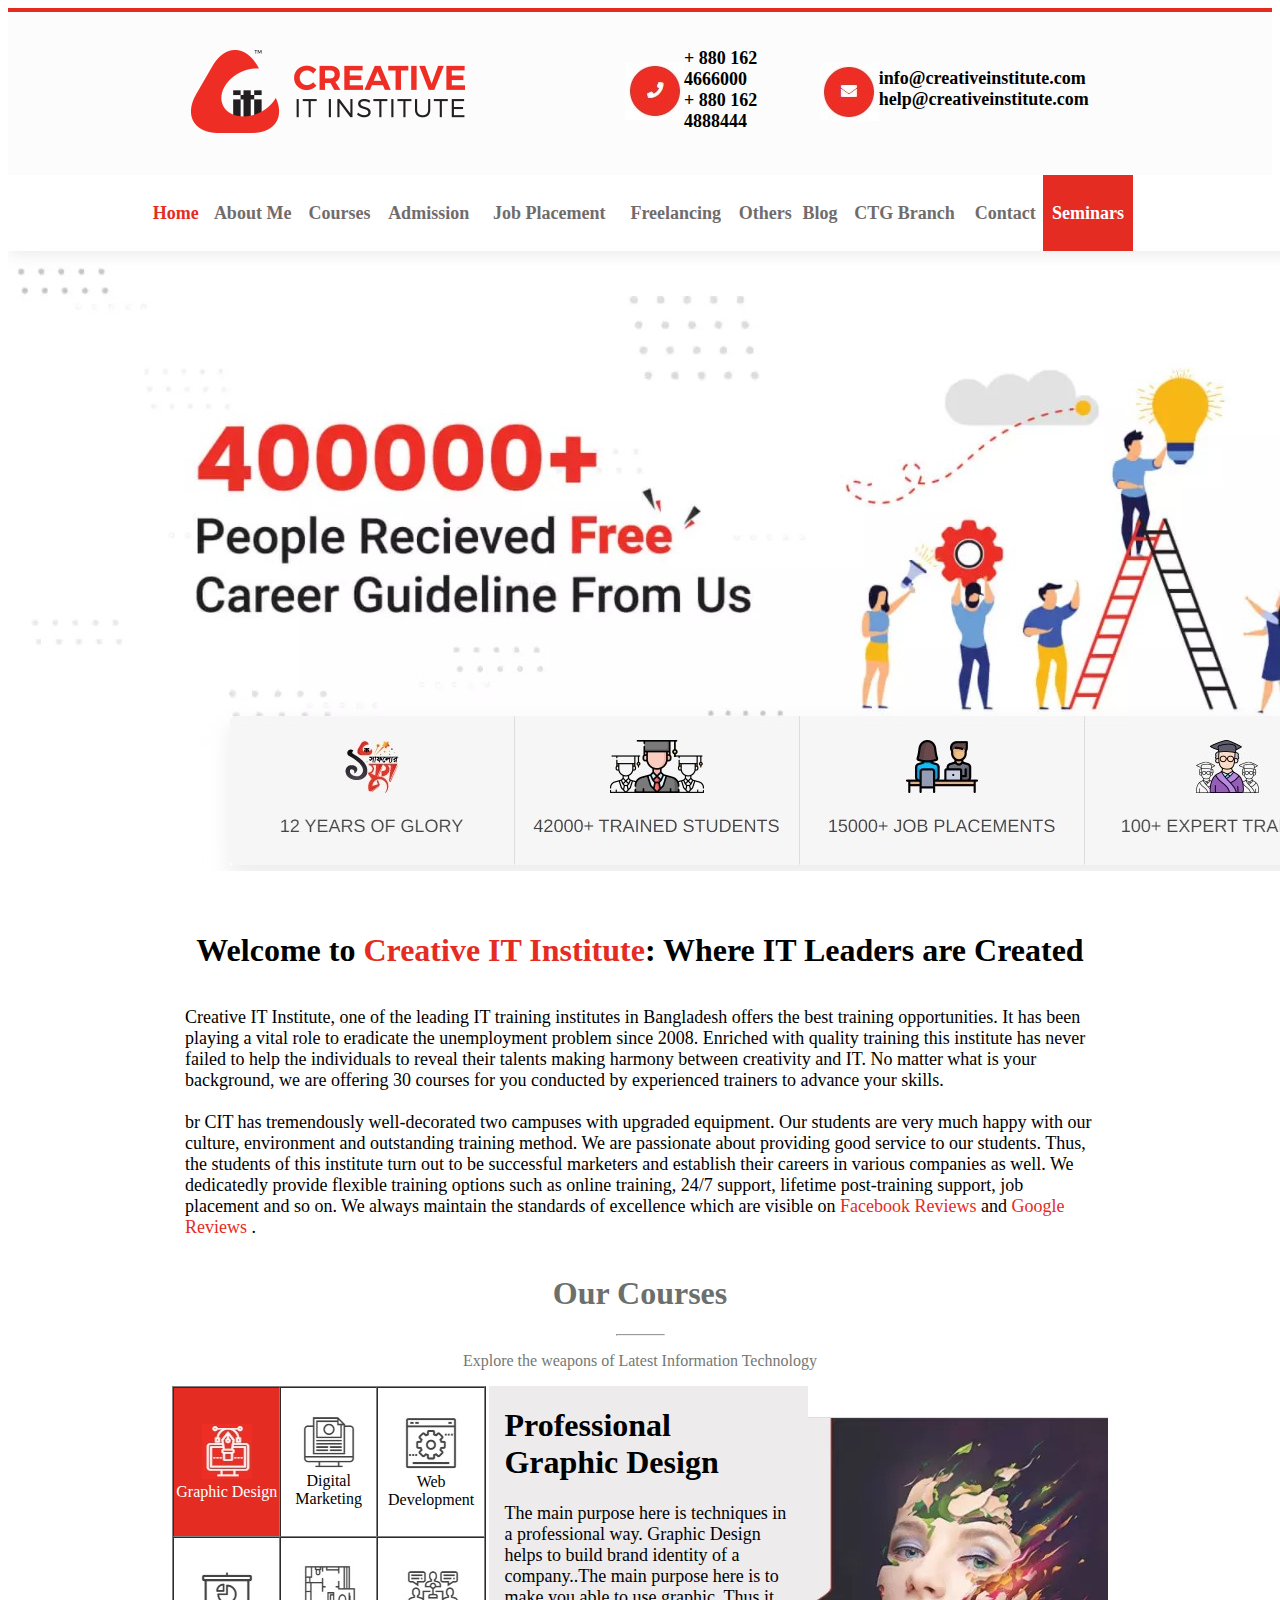
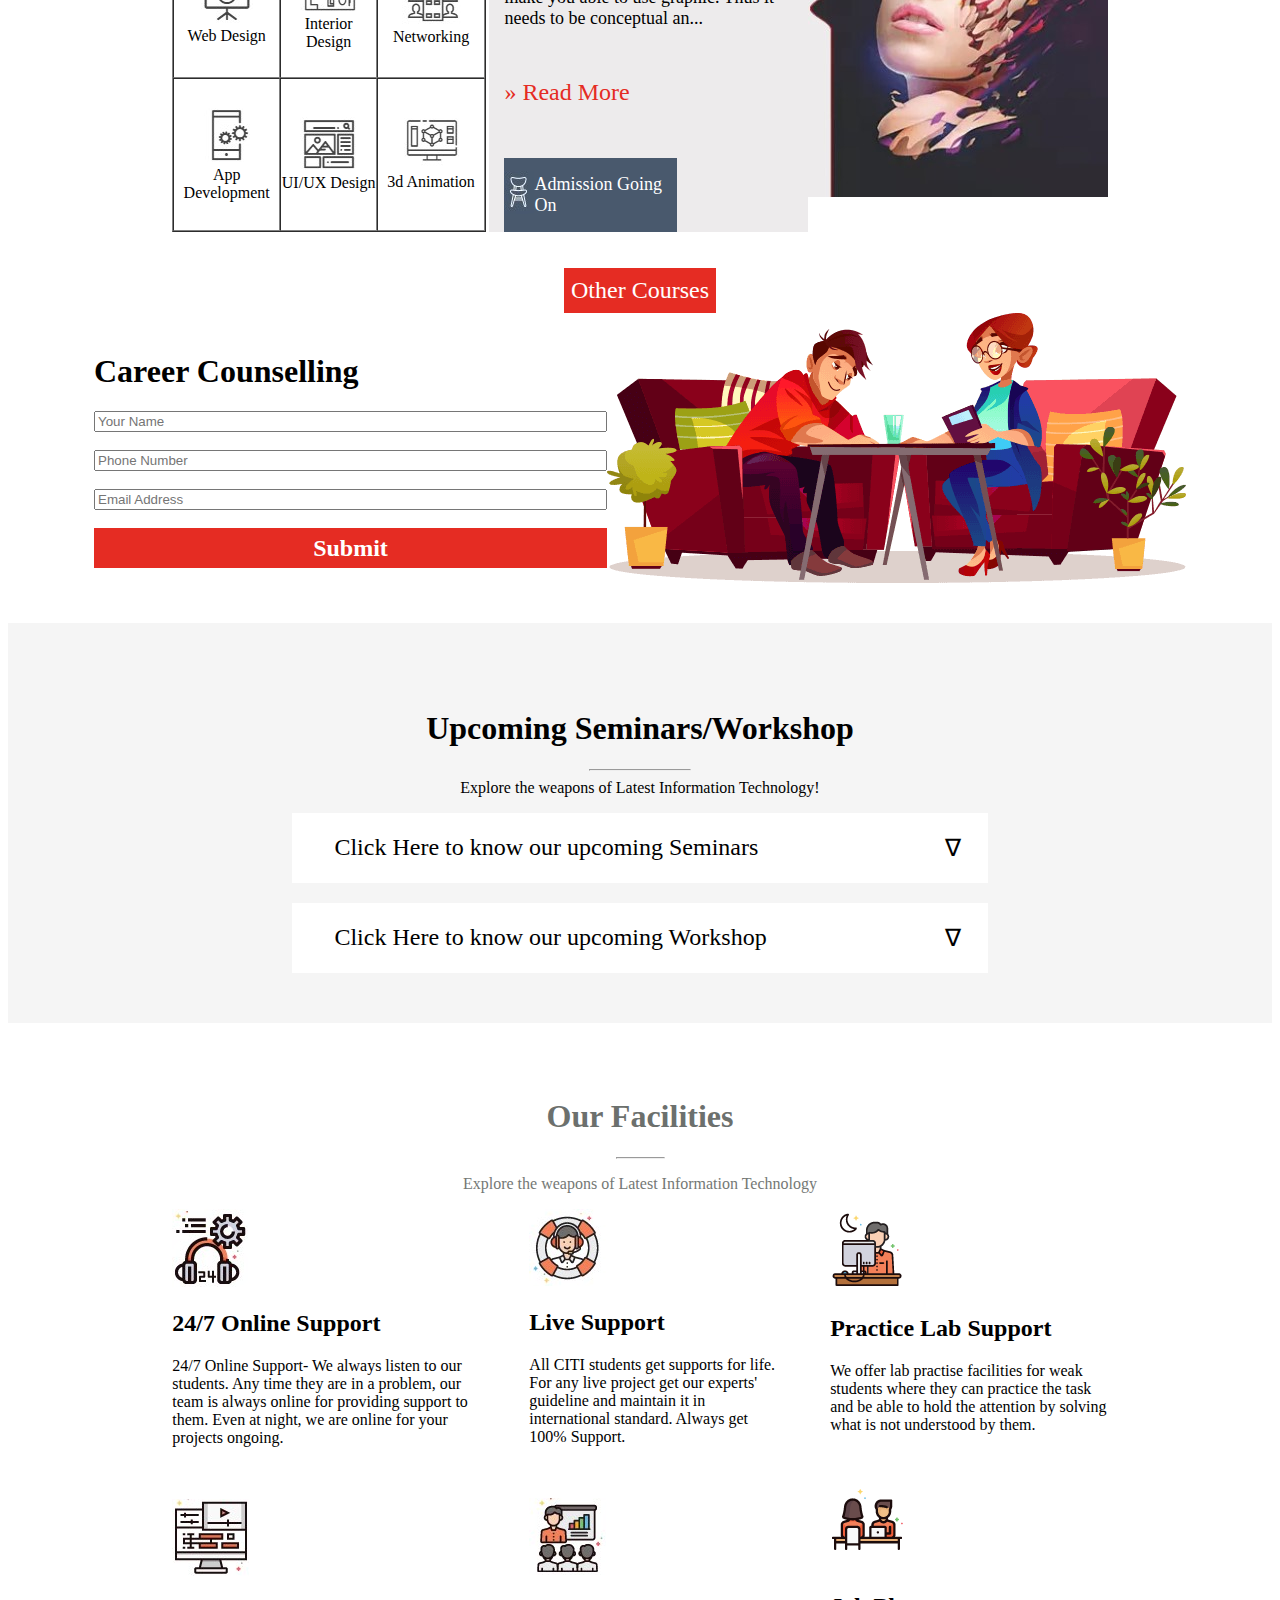
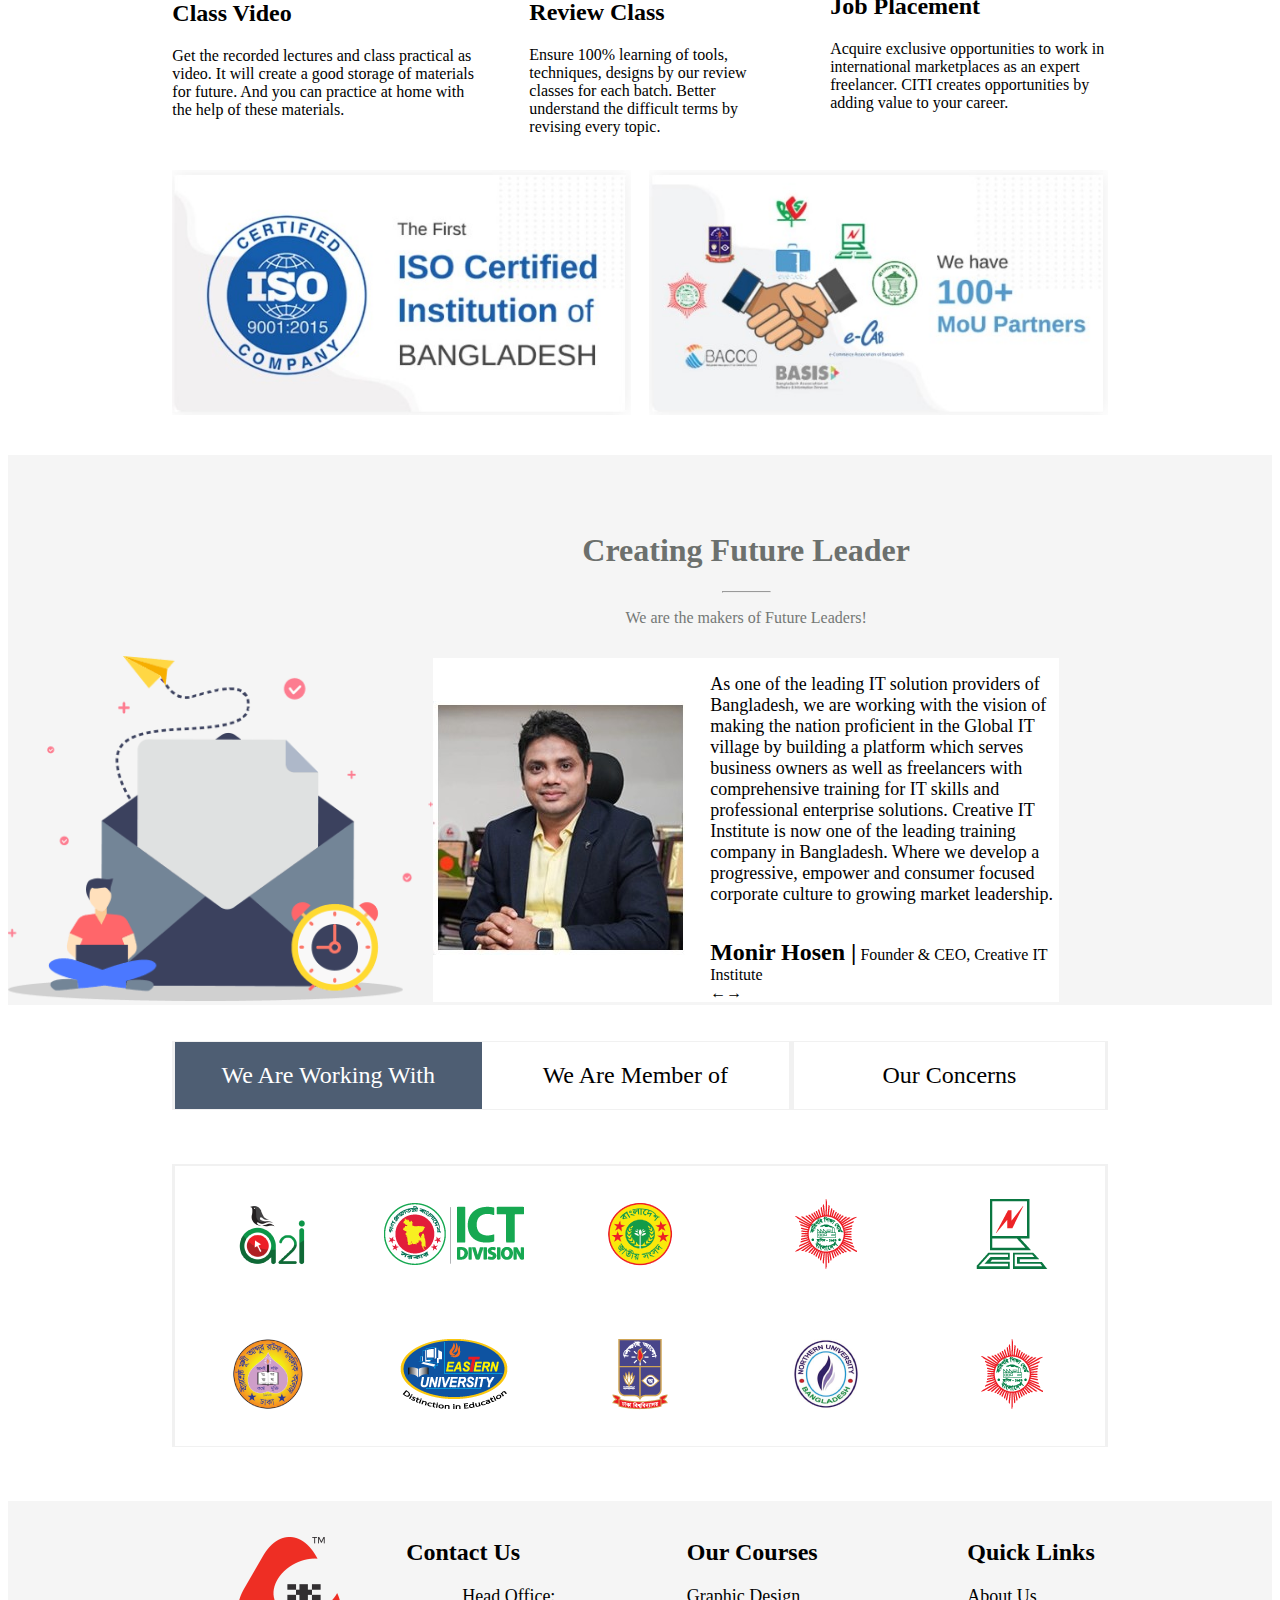
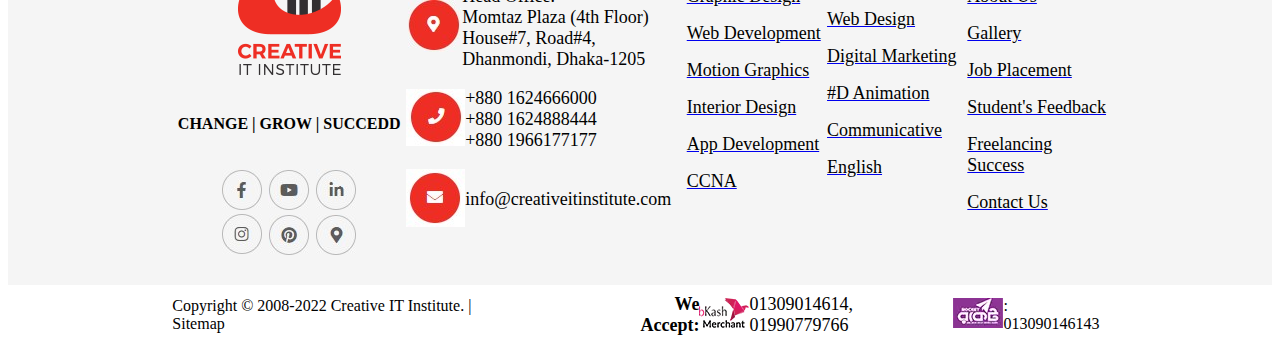
<file: project.html>
<!DOCTYPE html>
<html lang="en">

<head>
    <meta charset="UTF-8">
    <meta http-equiv="X-UA-Compatible" content="IE=edge">
    <meta name="viewport" content="width=device-width, initial-scale=1.0">
    <title>Html Project 1</title>

</head>

<body>

    <!---1st row Orange bar-->
    <table width="100%" cellpadding="0" cellspacing="0" bgcolor="#E52C23" height="4px">
        <tr>
            <td></td>
        </tr>
    </table>

    <!---2nd row Logo, Phone, Email-->

    <table width="100%" cellpadding="0" cellspacing="0" height="163px" bgcolor="FCFCFC">
        <tr>
            <td>
                <table align="center" width="71%" cellpadding="0" cellspacing="0" height="161px">
                    <tr>
                        <td width="25%">
                            <img src="images/logo.png" alt="logo">
                        </td>
                        <td width="25%"></td>
                        <td width="25%">
                            <table align="center" width="100%" cellpadding="0" cellspacing="0" height="161px">
                                <tr>
                                    <td rowspan="3" width="25%" align="center">
                                        <img src="images/phone-logo.jpg" alt="phone-logo">
                                    </td>
                                    <td></td>
                                </tr>
                                <tr>
                                    <td>
                                        <table width="100%" cellpadding="0" cellspacing="0">
                                            <tr>
                                                <td>
                                                    <strong><font size="4">+ 880 162 4666000</font></strong>
                                                </td>
                                            </tr>
                                            <tr>
                                                <td>
                                                    <strong><font size="4">+ 880 162 4888444</font></strong>
                                                </td>
                                            </tr>
                                        </table>
                                    </td>
                                </tr>
                                <tr height="4%">
                                    <td></td>
                                </tr>

                            </table>
                        </td>
                        <td width="25%">
                            <table align="center" width="100%" cellpadding="0" cellspacing="0" height="161px">
                                <tr>
                                    <td rowspan="3" width="25%" align="center">
                                        <img src="images/email-logo.jpg" alt="email-logo">
                                    </td>
                                    <td></td>
                                </tr>
                                <tr>
                                    <td>
                                        <table width="100%" cellpadding="0" cellspacing="0">
                                            <tr>
                                                <td>
                                                    <strong><font size="4">info@creativeinstitute.com</font></strong>
                                                </td>
                                            </tr>
                                            <tr>
                                                <td>
                                                    <strong><font size="4">help@creativeinstitute.com</font></strong>
                                                </td>
                                            </tr>
                                        </table>
                                    </td>
                                </tr>
                                <tr height="5%">
                                    <td></td>
                                </tr>
                            </table>
                        </td>
                    </tr>
                </table>
            </td>
        </tr>
    </table>
    <!----   3rd Row Nav Bar   -->

    <table width="100%" cellpadding="0" cellspacing="0" height="76px">
        <tr>
            <td>
                <table align="center" width="78%" cellpadding="0" cellspacing="0" height="76px">
                    <tr>
                        <td align="center">
                            <strong><font size="4" color="#E52C23">Home</font></strong>
                        </td>
                        <td align="center">
                            <strong><font size="4" color="#716c6c">About Me</font></strong>
                        </td>
                        <td align="center">
                            <strong><font size="4" color="#716c6c">Courses</font></strong>
                        </td>
                        <td align="center">
                            <strong><font size="4" color="#716c6c">Admission</font></strong>
                        </td>
                        <td align="center">
                            <strong><font size="4" color="#716c6c">Job Placement</font></strong>
                        </td>
                        <td align="center">
                            <strong><font size="4" color="#716c6c">Freelancing</font></strong>
                        </td>
                        <td align="center">
                            <strong><font size="4" color="#716c6c">Others</font></strong>
                        </td>
                        <td align="center">
                            <strong><font size="4" color="#716c6c">Blog</font></strong>
                        </td>
                        <td align="center">
                            <strong><font size="4" color="#716c6c">CTG Branch</font></strong>
                        </td>
                        <td align="center">
                            <strong><font size="4" color="#716c6c">Contact</font></strong>
                        </td>
                        <td align="center" bgcolor="E52C23">
                            <strong><font size="4" color="#FFFFFF">Seminars</font></strong>
                        </td>

                    </tr>
                </table>
            </td>
        </tr>
    </table>

    <!---   Slider  -->


    <img src="images/slider.jpg" alt="slider">
    <br>
    <br>
    <br>

    <!---   Slider  -->
    <table width="100%" cellpadding="0" cellspacing="0">
        <tr>
            <td>
                <table align="center" width="72%" cellpadding="0" cellspacing="0">
                    <tr>
                        <td>
                            <h1 align="center">Welcome to
                                <font color="#E52C23">Creative IT Institute</font>: Where IT Leaders are Created
                            </h1>
                        </td>
                    </tr>
                    <tr>
                        <td>
                            <p>
                                <font size="4">Creative IT Institute, one of the leading IT training institutes in Bangladesh offers the best training opportunities. It has been playing a vital role to eradicate the unemployment problem since 2008. Enriched with quality
                                    training this institute has never failed to help the individuals to reveal their talents making harmony between creativity and IT. No matter what is your background, we are offering 30 courses for you conducted by experienced
                                    trainers to advance your skills. <br><br> br CIT has tremendously well-decorated two campuses with upgraded equipment. Our students are very much happy with our culture, environment and outstanding training method.
                                    We are passionate about providing good service to our students. Thus, the students of this institute turn out to be successful marketers and establish their careers in various companies as well. We dedicatedly provide
                                    flexible training options such as online training, 24/7 support, lifetime post-training support, job placement and so on. We always maintain the standards of excellence which are visible on
                                    <font color="#E52C23">Facebook Reviews</font> and
                                    <font color="#E52C23">Google Reviews
                                    </font>.
                                </font>
                            </p>
                        </td>
                    </tr>
                </table>
            </td>
        </tr>
    </table>

    <!----  Our Courses  -->

    <h1 align="center">
        <font color="#6c706d">Our Courses</font>
    </h1>
    <hr align="center" width="47px">
    <p align="center">
        <font color="#747875">Explore the weapons of Latest Information Technology</font>
    </p>



    <table width="100%" cellpadding="0" cellspacing="0">
        <tr>
            <td>
                <table height="384px" align="center" width="74%" cellpadding="0" cellspacing="0">
                    <tr>
                        <td width="375px">
                            <table border="1" width="100%" height="100%" cellpadding="0" cellspacing="0">
                                <tr>
                                    <td align="center" bgcolor="#E52C23">
                                        <img src="images/demo-logo-graphic.jpg" alt=""><br>
                                        <font color="#FFFFFF">Graphic Design</font>
                                    </td>
                                    <td align="center"><img src="images/demo-digital-marketing.jpg" alt=""><br> Digital Marketing
                                    </td>
                                    <td align="center"><img src="images/demo-develop.jpg" alt=""><br> Web Development</td>
                                </tr>
                                <tr>
                                    <td align="center"><img src="images/demo-logo-web-design.jpg" alt=""><br> Web Design</td>
                                    <td align="center"><img src="images/demo-i-design.jpg" alt=""><br> Interior Design</td>
                                    <td align="center"><img src="images/demo-net.jpg" alt=""><br> Networking</td>
                                </tr>
                                <tr>
                                    <td align="center"><img src="images/demo-app-d.jpg" alt=""><br> App Development</td>
                                    <td align="center"><img src="images/demo-ui.jpg" alt=""><br> UI/UX Design</td>
                                    <td align="center"><img src="images/demo-3d.jpg" alt=""><br> 3d Animation</td>
                                </tr>
                            </table>
                        </td>
                        <td width="5px"></td>
                        <td width="460px" bgcolor="EDEBEC" valign="top">
                            <table align="center" width="90%" cellpadding="0" cellspacing="0">
                                <tr>
                                    <td>
                                        <h1> Professional Graphic Design</h1>
                                        <p>
                                            <font size="4">The main purpose here is techniques in a professional way. Graphic Design helps to build brand identity of a company..The main purpose here is to make you able to use graphic. Thus it needs to be conceptual
                                                an...
                                            </font>
                                        </p>
                                        <br>
                                        <p>
                                            <font color="#E52C23" size="5">» Read More</font>
                                        </p>
                                        <br>
                                        <br>
                                    </td>
                                </tr>
                                <tr>
                                    <td>
                                        <table width="100%" cellpadding="0" cellspacing="0">
                                            <tr>
                                                <td width="60%" bgcolor="#49596D">
                                                    <table width="100%" cellpadding="0" cellspacing="0">
                                                        <tr>
                                                            <td align="center">
                                                                <img src="images/demo-admission-logo.jpg" alt="admission">
                                                            </td>
                                                            <td>
                                                                <p>
                                                                    <font color="#ffffff" size="4">Admission Going On</font>
                                                                </p>
                                                            </td>
                                                        </tr>
                                                    </table>
                                                </td>
                                                <td></td>
                                            </tr>
                                        </table>
                                    </td>
                                </tr>
                            </table>
                        </td>
                        <td width="298px">
                            <img src="images/demo-body-pic.jpg" alt="graphics">
                        </td>
                    </tr>
                </table>
            </td>
        </tr>
    </table>
    <br><br>


    <!------- Other Courses-------->
    <table width="100%" cellpadding="0" cellspacing="0">
        <tr>
            <td>
                <table align="center" bgcolor="E52C23" width="12%" cellpadding="0" cellspacing="0">
                    <tr align="center" height="45px">
                        <td>
                            <Font size="5" color="FFFFFF">Other Courses</Font>
                        </td>
                    </tr>
                </table>
            </td>
        </tr>
    </table>
    <table width="100%" cellpadding="0" cellspacing="0">
        <tr>
            <td>
                <table align="center" width="74%" cellpadding="0" cellspacing="0">
                    <tr>
                        <td width="40%">
                            <table width="100%" cellpadding="0" cellspacing="0">
                                <tr>
                                    <td>
                                        <h1>Career Counselling</h1>
                                    </td>
                                </tr>
                                <tr>
                                    <td><input type="text" placeholder="Your Name" size="61"><br><br></td>
                                </tr>

                                <tr>
                                    <td><input type="tel" placeholder="Phone Number" size="61"><br><br></td>
                                </tr>
                                <tr>
                                    <td><input type="email" placeholder="Email Address" size="61"><br><br></td>
                                </tr>
                                <tr align="center" height="40px" bgcolor="E52C23">
                                    <td>
                                        <font color="FFFFFF" size="5"><strong>Submit</strong></font>
                                    </td>
                                </tr>
                            </table>
                        </td>
                        <td width="7%"></td>
                        <td width="53%" align="center">
                            <img src="images/counselling.png" alt="">
                        </td>
                    </tr>
                </table>
            </td>
        </tr>
    </table>
    <br>
    <br>

    <!------ carousel-->

    <table bgcolor="F5F5F5" width="100%" cellpadding="0" cellspacing="0" height="400px">
        <tr>
            <td>
                <table align="center" height="300px" width="55%" cellpadding="0" cellspacing="0">
                    <tr align="center">
                        <td>
                            <h1>Upcoming Seminars/Workshop</h1>
                            <hr width="100px">
                            <font>Explore the weapons of Latest Information Technology!</font>
                        </td>
                    </tr>

                    <tr height="70px">
                        <td>
                            <table bgcolor="FFFFFF" width="100%" height="100%" cellpadding="0" cellspacing="0">
                                <tr>
                                    <td>
                                        <font size="5">&nbsp; &nbsp; &nbsp; &nbsp;Click Here to know our upcoming Seminars</font>
                                    </td>
                                    <td align="center" width="10%">
                                        <font size="5">&nabla;</font>
                                    </td>
                                </tr>
                            </table>
                        </td>
                    </tr>
                    <tr height="20px">
                        <td></td>
                    </tr>
                    <tr height="70px">
                        <td>
                            <table bgcolor="FFFFFF" width="100%" height="100%" cellpadding="0" cellspacing="0">
                                <tr>
                                    <td>
                                        <font size="5">&nbsp; &nbsp; &nbsp; &nbsp;Click Here to know our upcoming Workshop</font>
                                    </td>
                                    <td align="center" width="10%">
                                        <font size="5">&nabla;</font>
                                    </td>
                                </tr>
                            </table>
                        </td>
                    </tr>
                </table>
            </td>
        </tr>
    </table>
    <br>
    <br>
    <br>




    <!----  Our Facilities  -->

    <h1 align="center">
        <font color="#6c706d">Our Facilities</font>
    </h1>
    <hr align="center" width="47px">
    <p align="center">
        <font color="#747875">Explore the weapons of Latest Information Technology</font>
    </p>

    <table width="100%" cellpadding="0" cellspacing="0">
        <tr>
            <td>
                <table align="center" width="74%" height="520px" cellpadding="0" cellspacing="0">
                    <tr valign="top">
                        <td>
                            <img src="images/demo-online-s.jpg" alt="">
                            <h2>24/7 Online Support</h2>
                            <p>24/7 Online Support- We always listen to our students. Any time they are in a problem, our team is always online for providing support to them. Even at night, we are online for your projects ongoing.</p>
                            <br><br>
                            <img src="images/demo-class-video.jpg" alt="">
                            <h2>Class Video</h2>
                            <p>Get the recorded lectures and class practical as video. It will create a good storage of materials for future. And you can practice at home with the help of these materials.</p>
                        </td>
                        <td width="5%"></td>
                        <td>
                            <img src="images/demo-life-s.jpg" alt="">
                            <h2>Live Support</h2>
                            <p>All CITI students get supports for life. For any live project get our experts' guideline and maintain it in international standard. Always get 100% Support.</p>
                            <br><br>
                            <img src="images/demo-review-c.jpg" alt="">
                            <h2>Review Class</h2>
                            <p>Ensure 100% learning of tools, techniques, designs by our review classes for each batch. Better understand the difficult terms by revising every topic.</p>
                        </td>
                        <td width="5%"></td>
                        <td>
                            <img src="images/demo-practice-l.png" alt="">
                            <h2>Practice Lab Support</h2>
                            <p>We offer lab practise facilities for weak students where they can practice the task and be able to hold the attention by solving what is not understood by them.</p>
                            <br><br>
                            <img src="images/demo-job-p.png" alt="">
                            <h2>Job Placement</h2>
                            <p>Acquire exclusive opportunities to work in international marketplaces as an expert freelancer. CITI creates opportunities by adding value to your career.</p>
                        </td>
                    </tr>
                </table>
            </td>
        </tr>
    </table>
    <br>

    <!------ISO-->

    <table width="100%" cellpadding="0" cellspacing="0">
        <tr>
            <td>
                <table align="center" width="74%" cellpadding="0" cellspacing="0">
                    <tr>
                        <td><img src="images/demo-iso.jpg" width="100%" alt=""></td>
                        <td width="2%"></td>
                        <td><img src="images/demo-mou.jpg " width="100% " alt=" "></td>
                    </tr>
                </table>
            </td>
        </tr>
    </table>
    <br>
    <br>
    <!------CEO-->

    <table bgcolor="F5F5F5" width="100%" cellpadding="0" cellspacing="0" height="550px">
        <tr valign="bottom">
            <td width="22%">
                <img src="images/demo-leader-left.png" width="425px" alt="">
            </td>
            <td width="56%">
                <table bgcolor="F5F5F5" width="100%" cellpadding="0" cellspacing="0" height="510px">
                    <tr height="32%">
                        <td>
                            <h1 align="center">
                                <font color="#6c706d">Creating Future Leader</font>
                            </h1>
                            <hr align="center" width="47px">
                            <p align="center">
                                <font color="#747875">We are the makers of Future Leaders!</font>
                            </p>
                        </td>
                    </tr>
                    <tr height="52%">
                        <td>
                            <table bgcolor="FFFFFF" width="100%" height="100%" cellpadding="0" cellspacing="0">
                                <tr>
                                    <td width="30%" align="center">
                                        <img src="images/demo-ceo.jpg" alt="">
                                    </td>
                                    <td width="5%"></td>
                                    <td width="65%" valign="top">
                                        <p>
                                            <font size="4">
                                                As one of the leading IT solution providers of Bangladesh, we are working with the vision of making the nation proficient in the Global IT village by building a platform which serves business owners as well as freelancers with comprehensive training for
                                                IT skills and professional enterprise solutions. Creative IT Institute is now one of the leading training company in Bangladesh. Where we develop a progressive, empower and consumer focused corporate culture
                                                to growing market leadership.

                                            </font>
                                        </p>

                                        <br>
                                        <font size="5"><strong>Monir Hosen |</strong></font> Founder & CEO, Creative IT Institute
                                        <br> &larr;&rarr;
                                    </td>
                                </tr>

                            </table>
                        </td>
                    </tr>
                    <tr width="16%">
                        <td></td>
                    </tr>
                </table>
            </td>
            <td width="22%"></td>
        </tr>
    </table>
    <br>
    <br>




    <table height="69px" width="100%" height="100%" cellpadding="0" cellspacing="0">
        <tr>
            <td>
                <table bgcolor="F1F1F1" align="center" height="69px" width="74%" height="100%" cellpadding="0" cellspacing="0">
                    <tr>
                        <td>
                            <table align="center" height="67px" width="99.5%" height="100%" cellpadding="0" cellspacing="0">
                                <tr>
                                    <td width="33%" bgcolor="4E5E73" align="center">
                                        <font size="5" color="FFFFFF">We Are Working With</font>
                                    </td>
                                    <td width="33%" align="center" bgcolor="FFFFFF">
                                        <font size="5">We Are Member of</font>
                                    </td>
                                    <td width="0.5%"></td>
                                    <td width="33.5%" align="center" bgcolor="FFFFFF">
                                        <font size="5">Our Concerns</font>
                                    </td>
                                </tr>
                            </table>
                        </td>
                    </tr>
                </table>
            </td>
        </tr>
    </table>
    <br>
    <br>
    <br>


    <table height="69px" width="100%" height="100%" cellpadding="0" cellspacing="0">
        <tr>
            <td>
                <table bgcolor="F1F1F1" align="center" height="283px" width="74%" height="100%" cellpadding="0" cellspacing="0">
                    <tr>
                        <td>
                            <table align="center" height="280px" width="99.5%" height="100%" cellpadding="0" cellspacing="0">
                                <tr>
                                    <td bgcolor="FFFFFF" align="center">
                                        <img src="images/partner19.png" alt="">
                                    </td>
                                    <td bgcolor="FFFFFF" align="center">
                                        <img src="images/partner8.png" alt="">
                                    </td>
                                    <td bgcolor="FFFFFF" align="center">
                                        <img src="images/partner6.png" alt="">
                                    </td>
                                    <td bgcolor="FFFFFF" align="center">
                                        <img src="images/partner4.png" alt="">
                                    </td>
                                    <td bgcolor="FFFFFF" align="center">
                                        <img src="images/partner2.png" alt="">
                                    </td>
                                </tr>
                                <tr>
                                    <td bgcolor="FFFFFF" align="center">
                                        <img src="images/partner16.png" alt="">
                                    </td>
                                    <td bgcolor="FFFFFF" align="center">
                                        <img src="images/partner12.png" alt="">
                                    </td>
                                    <td bgcolor="FFFFFF" align="center">
                                        <img src="images/partner1.png" alt="">
                                    </td>
                                    <td bgcolor="FFFFFF" align="center">
                                        <img src="images/partner13.png" alt="">
                                    </td>
                                    <td bgcolor="FFFFFF" align="center">
                                        <img src="images/partner4.png" alt="">
                                    </td>
                                </tr>
                            </table>
                        </td>
                    </tr>
                </table>
            </td>
        </tr>
    </table>
    <br>
    <br>
    <br>

    <!-----   Footer 1-->



    <table bgcolor="F5F5F5" height="384px" width="100%" height="100%" cellpadding="0" cellspacing="0">
        <tr>
            <td>
                <table align="center" height="384px" width="74%" height="100%" cellpadding="0" cellspacing="0">
                    <tr>
                        <td width="25%" valign="top">
                            <table width="100%" cellpadding="0" cellspacing="0">
                                <tr>
                                    <td align="center">
                                        <br>
                                        <br>
                                        <img src="images/footer-logo.png" alt=""><br><br><br>
                                        <font size="3"><strong>CHANGE | GROW | SUCCEDD <br> <br> <br></strong></font>
                                    </td>
                                </tr>
                                <tr>
                                    <td>
                                        <table align="center" height="90px" width="60%" cellpadding="0" cellspacing="0">
                                            <tr>
                                                <td align="center">
                                                    <a href="#"><img src="images/logo-f.jpg" alt=""></a>
                                                </td>
                                                <td align="center">
                                                    <a href="#"><img src="images/logo-y.jpg" alt=""></a>
                                                </td>
                                                <td align="center">
                                                    <a href="#"><img src="images/logo-li.jpg" alt=""></a>
                                                </td>
                                            </tr>
                                            <tr>
                                                <td align="center">
                                                    <a href="#"><img src="images/logo-insta.jpg" alt=""></a>
                                                </td>
                                                <td align="center">
                                                    <a href="#"><img src="images/logo-p.jpg" alt=""></a>
                                                </td>
                                                <td align="center">
                                                    <a href="#"><img src="images/logo-map.jpg" alt=""></a>
                                                </td>
                                            </tr>
                                        </table>
                                    </td>
                                </tr>
                            </table>
                        </td>
                        <td width="30%" valign="top">
                            <table width="100%" cellpadding="0" cellspacing="0">
                                <tr>
                                    <td>
                                        <br>
                                        <h2>Contact Us</h2>
                                    </td>
                                </tr>
                                <tr>
                                    <td>
                                        <table width="100%" cellpadding="0" cellspacing="0">
                                            <tr>
                                                <td align="center" width="20%">
                                                    <img src="images/demo-map.jpg" alt="">
                                                </td>
                                                <td width="80%">
                                                    <font size="4" color="0000000">
                                                        Head Office: <br> Momtaz Plaza (4th Floor) <br> House#7, Road#4, Dhanmondi, Dhaka-1205
                                                    </font>
                                                </td>
                                            </tr>
                                        </table>
                                    </td>
                                </tr>
                                <tr>
                                    <td>
                                        <font color="F5F5F5">6</font>
                                    </td>
                                </tr>
                                <tr>
                                    <td>
                                        <table width="100%" cellpadding="0" cellspacing="0">
                                            <tr>
                                                <td align="center" width="20%">
                                                    <img src="images/phone-logo.jpg" alt="">
                                                </td>
                                                <td width="80%">
                                                    <font size="4" color="0000000">
                                                        +880 1624666000 <br> +880 1624888444 <br> +880 1966177177
                                                    </font>
                                                </td>
                                            </tr>
                                        </table>
                                    </td>
                                </tr>
                                <tr>
                                    <td>
                                        <font color="F5F5F5">6</font>
                                    </td>
                                </tr>
                                <tr>
                                    <td>
                                        <table width="100%" cellpadding="0" cellspacing="0">
                                            <tr>
                                                <td align="center" width="20%">
                                                    <img src="images/email-logo.jpg" alt="">
                                                </td>
                                                <td width="80%">
                                                    <font size="4" color="0000000">
                                                        info@creativeitinstitute.com
                                                    </font>
                                                </td>
                                            </tr>
                                        </table>
                                    </td>
                                </tr>
                            </table>
                        </td>
                        <td valign="top" width="15%">
                            <br>
                            <h2>Our Courses</h2>
                            <p>
                                <a href="#">
                                    <font size="4" color="0000000">Graphic Design</font>
                                </a>
                            </p>
                            <p>
                                <a href="#">
                                    <font size="4" color="0000000">Web Development</font>
                                </a>
                            </p>
                            <p>
                                <a href="#">
                                    <font size="4" color="0000000">Motion Graphics</font>
                                </a>
                            </p>
                            <p>
                                <a href="#">
                                    <font size="4" color="0000000">Interior Design</font>
                                </a>
                            </p>
                            <p>
                                <a href="#">
                                    <font size="4" color="0000000">App Development</font>
                                </a>
                            </p>
                            <p>
                                <a href="#">
                                    <font size="4" color="0000000">CCNA</font>
                                </a>
                            </p>
                        </td>
                        <td width="15%">
                            <p>
                                <a href="#">
                                    <font size="4" color="0000000">Web Design</font>
                                </a>
                            </p>
                            <p>
                                <a href="#">
                                    <font size="4" color="0000000">Digital Marketing</font>
                                </a>
                            </p>
                            <p>
                                <a href="#">
                                    <font size="4" color="0000000">#D Animation</font>
                                </a>
                            </p>
                            <p>
                                <a href="#">
                                    <font size="4" color="0000000">Communicative</font>
                                </a>
                            </p>
                            <p>
                                <a href="#">
                                    <font size="4" color="0000000">English</font>
                                </a>
                            </p>

                        </td>
                        <td valign="top" width="15%">
                            <br>
                            <h2>Quick Links</h2>
                            <p>
                                <a href="#">
                                    <font size="4" color="0000000">About Us</font>
                                </a>
                            </p>
                            <p>
                                <a href="#">
                                    <font size="4" color="0000000">Gallery</font>
                                </a>
                            </p>
                            <p>
                                <a href="#">
                                    <font size="4" color="0000000">Job Placement</font>
                                </a>
                            </p>
                            <p>
                                <a href="#">
                                    <font size="4" color="0000000">Student's Feedback</font>
                                </a>
                            </p>
                            <p>
                                <a href="#">
                                    <font size="4" color="0000000">Freelancing Success</font>
                                </a>
                            </p>
                            <p>
                                <a href="#">
                                    <font size="4" color="0000000">Contact Us</font>
                                </a>
                            </p>
                        </td>
                    </tr>
                </table>
            </td>
        </tr>
    </table>


    <!-----   Footer 2 -->


    <table height="60px" width="100%" height="100%" cellpadding="0" cellspacing="0">
        <tr>
            <td>
                <table align="center" height="60px" width="74%" height="100%" cellpadding="0" cellspacing="0">
                    <tr>
                        <td>
                            <font size=""> Copyright © 2008-2022 Creative IT Institute. | Sitemap</font>
                        </td>
                        <td width="10%"></td>
                        <td align="right">
                            <font size="4"><strong>We Accept:</strong></font>
                        </td>
                        <td align="right">
                            <img src="images/bkash.webp" alt="">
                        </td>
                        <td>
                            <font size="4">01309014614, 01990779766</font>
                        </td>
                        <td align="right">
                            <img src="images/rocket.webp" alt="">
                        </td>
                        <td>: 013090146143</td>
                    </tr>
                </table>
            </td>
        </tr>
    </table>









</body>

</html>
</file>
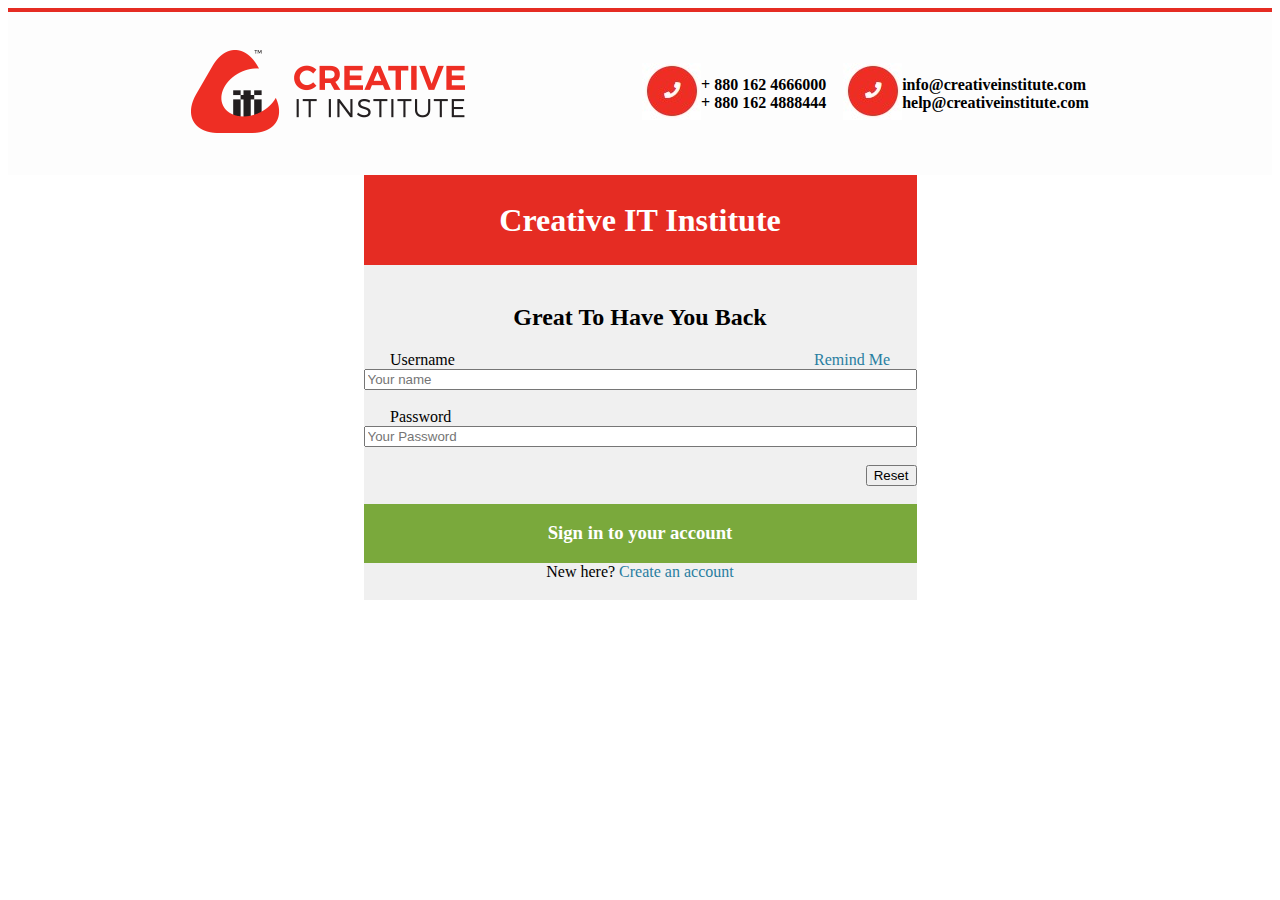
<file: rough.html>
<!DOCTYPE html>
<html lang="en">

<head>
    <meta charset="UTF-8">
    <meta http-equiv="X-UA-Compatible" content="IE=edge">
    <meta name="viewport" content="width=device-width, initial-scale=1.0">
    <title>Html Project 1</title>

</head>

<body>
    <table width="100%" cellpadding="0" cellspacing="0" bgcolor="#E52C23" height="4px">
        <tr>
            <td></td>
        </tr>
    </table>
    <table width="100%" cellpadding="0" cellspacing="0" height="163px" bgcolor="FDFDFD">
        <tr>
            <td>
                <table align="center" width="71%" cellpadding="0" cellspacing="0" height="161px">
                    <tr>
                        <td width="25%">
                            <img src="images/logo.png" alt="">
                        </td>
                        <td width="25%"></td>
                        <td width="25%">
                            <table align="center" width="100%" cellpadding="0" cellspacing="0" height="161px">
                                <tr>
                                    <td rowspan="4" width="25%" align="center">
                                        <img src="images/phone-logo.jpg" alt="">
                                    </td>
                                    <td></td>
                                </tr>
                                <tr>
                                    <td>
                                        <table width="100%" cellpadding="0" cellspacing="0">
                                            <tr>
                                                <td>
                                                    <strong>+ 880 162 4666000</strong>
                                                </td>
                                            </tr>
                                            <tr>
                                                <td>
                                                    <strong>+ 880 162 4888444</strong>
                                                </td>
                                            </tr>
                                        </table>
                                    </td>
                                </tr>
                                <tr>
                                    <td></td>
                                </tr>
                                <tr>
                                    <td></td>
                                </tr>
                            </table>
                        </td>
                        <td width="25%">
                            <table align="center" width="100%" cellpadding="0" cellspacing="0" height="161px">
                                <tr>
                                    <td rowspan="4" width="25%" align="center">
                                        <img src="images/phone-logo.jpg" alt="">
                                    </td>
                                    <td></td>
                                </tr>
                                <tr>
                                    <td>
                                        <table width="100%" cellpadding="0" cellspacing="0">
                                            <tr>
                                                <td>
                                                    <strong>info@creativeinstitute.com</strong>
                                                </td>
                                            </tr>
                                            <tr>
                                                <td>
                                                    <strong>help@creativeinstitute.com</strong>
                                                </td>
                                            </tr>
                                        </table>
                                    </td>
                                </tr>
                                <tr>
                                    <td></td>
                                </tr>
                                <tr>
                                    <td></td>
                                </tr>
                            </table>
                        </td>
                    </tr>
                </table>
            </td>
        </tr>
    </table>


    <!----Login Form-->
    <form action="">
        <table width="550px" height="425px" align="center" cellspacing="0" cellpadding="0" bgcolor="#F0F0F0">
            <tr align="center" bgcolor="#E52C23">
                <td>
                    <h1>
                        <font color="#FFFFFF">Creative IT Institute</font>
                    </h1>
                </td>
            </tr>
            <tr>
                <td>
                    <table width="500px" align="center" cellspacing="0" cellpadding="0">

                        <tr align="center">
                            <td>
                                <h2>
                                    Great To Have You Back
                                </h2>
                            </td>
                        </tr>

                        <tr>
                            <td>
                                <table width="500px" align="center" cellspacing="0" cellpadding="0">
                                    <tr>
                                        <td><label for="names">Username</label></td>
                                        <td align="right">
                                            <font color="#297EA1">Remind Me</font>
                                        </td>
                                    </tr>
                                </table>
                            </td>
                        </tr>

                        <tr>
                            <td>
                                <input type="text" placeholder="Your name" size="66" id="names"><br><br>
                            </td>
                        </tr>
                        <tr>
                            <td>
                                <table width="500px" align="center" cellspacing="0" cellpadding="0">
                                    <tr>
                                        <td><label for="pass">Password</label></td>


                                    </tr>
                                </table>
                            </td>
                        </tr>
                        <tr>
                            <td>
                                <input type="text" placeholder="Your Password" size="66" id="pass"><br><br>
                            </td>
                        </tr>
                        <tr>
                            <td align="right"><input type="reset"><br><br></td>
                        </tr>
                        <tr>
                            <td align="center" bgcolor="#7AA93C">
                                <h3>
                                    <font color="#FFFFFF">Sign in to your account</font>
                                </h3>
                            </td>
                        </tr>
                        <tr>
                            <td align="center">New here?
                                <font color="#297EA1">Create an account</font>
                            </td>
                        </tr>

                    </table>
                </td>
            </tr>
        </table>
    </form>
</body>

</html>
</file>
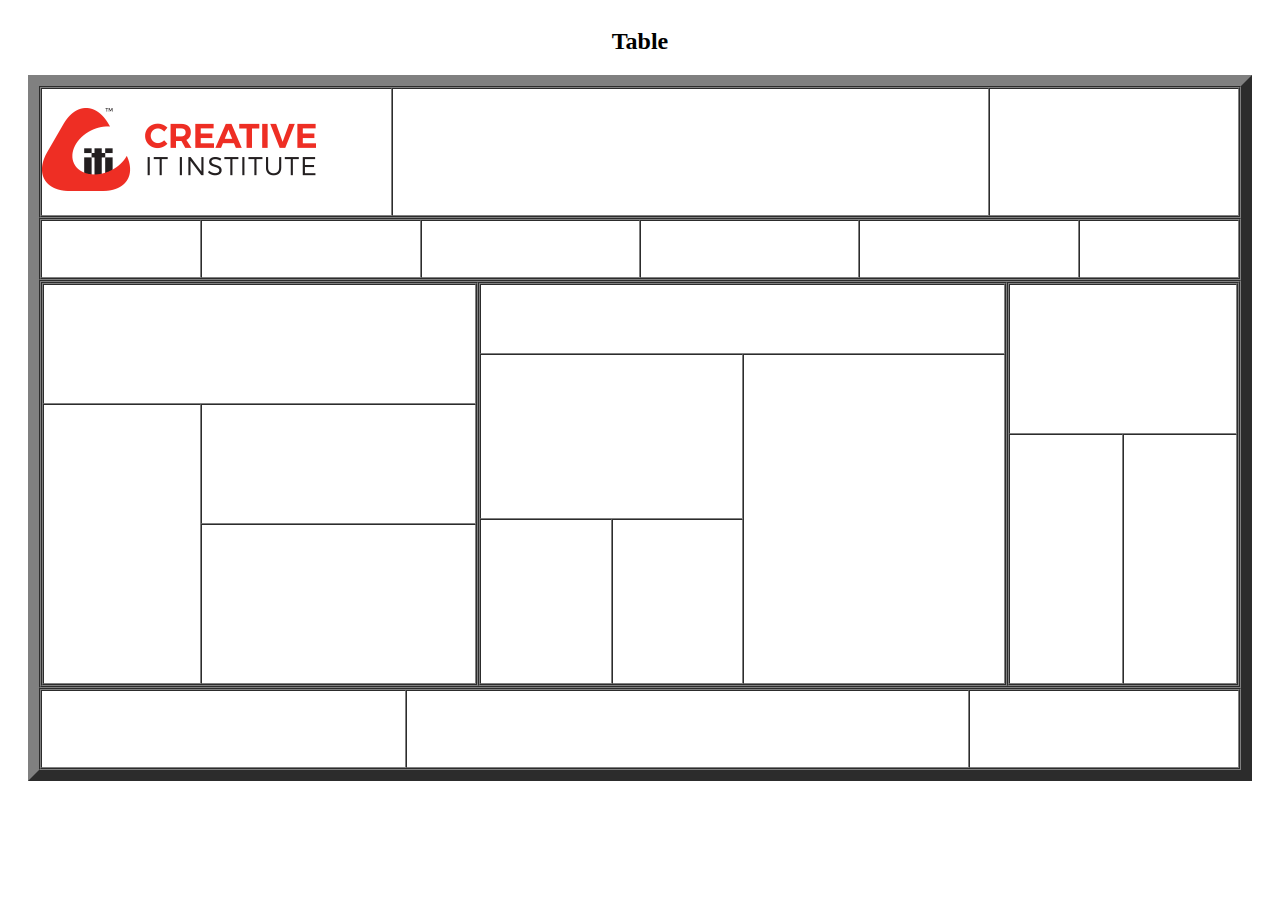
<file: table.html>
<!DOCTYPE html>
<html lang="en">

<head>
    <meta charset="UTF-8">
    <meta http-equiv="X-UA-Compatible" content="IE=edge">
    <meta name="viewport" content="width=device-width, initial-scale=1.0">
    <title>Web Design Class For Table</title>
</head>

<body>
    <table border="11" align="center" cellspacing="0" cellpadding="0">
        <caption>
            <h2>Table</h2>
        </caption>
        <tr>
            <td>
                <table border="1" width="1200px" height="130px" cellspacing="0" cellpadding="0">
                    <tr>
                        <td width="350px">
                            <img src="images/logo.png" alt="">
                        </td>
                        <td width="600px"></td>
                        <td width="250px"></td>
                    </tr>
                </table>
            </td>
        </tr>


        <tr>
            <td>
                <table border="1" width="1200px" height="60px" cellspacing="0" cellpadding="0">
                    <tr>
                        <td width="160px"></td>
                        <td width="220px"></td>
                        <td width="220px"></td>
                        <td width="220px"></td>
                        <td width="220px"></td>
                        <td width="160px"></td>
                    </tr>
                </table>
            </td>
        </tr>




        <tr>
            <td>
                <table border="1" width="1200px" height="400px" cellspacing="0" cellpadding="0">
                    <tr>
                        <td width="435px">
                            <table border="1" width="435px" height="402px" cellspacing="0" cellpadding="0">
                                <tr>
                                    <td colspan="2"></td>
                                </tr>
                                <tr>
                                    <td width="156px" rowspan="2"></td>
                                    <td></td>
                                </tr>
                                <tr height="160px">
                                    <td></td>
                                </tr>
                            </table>
                        </td>

                        <td width="533px">
                            <table table border="1" width="527px" height="402px" cellspacing="0" cellpadding="0">
                                <tr height="70px">
                                    <td colspan="3"></td>
                                </tr>
                                <tr>
                                    <td colspan="2"></td>
                                    <td rowspan="2" width="260px"></td>
                                </tr>
                                <tr>
                                    <td></td>
                                    <td></td>
                                </tr>
                            </table>

                        </td>
                        <td width="230px">
                            <table border="1" width="230px" height="400px" cellspacing="0" cellpadding="0">
                                <tr height="150px">
                                    <td colspan="2"></td>
                                </tr>
                                <tr height="250px">
                                    <td></td>
                                    <td></td>
                                </tr>
                            </table>
                        </td>

                    </tr>
                </table>
            </td>
        </tr>





        <tr>
            <td>
                <table border="1" width="1200px" height="80px" cellspacing="0" cellpadding="0">
                    <tr>
                        <td width="365px"></td>
                        <td width="565px"></td>
                        <td width="270px"></td>
                    </tr>
                </table>
            </td>
        </tr>
    </table>
</body>

</html>
</file>
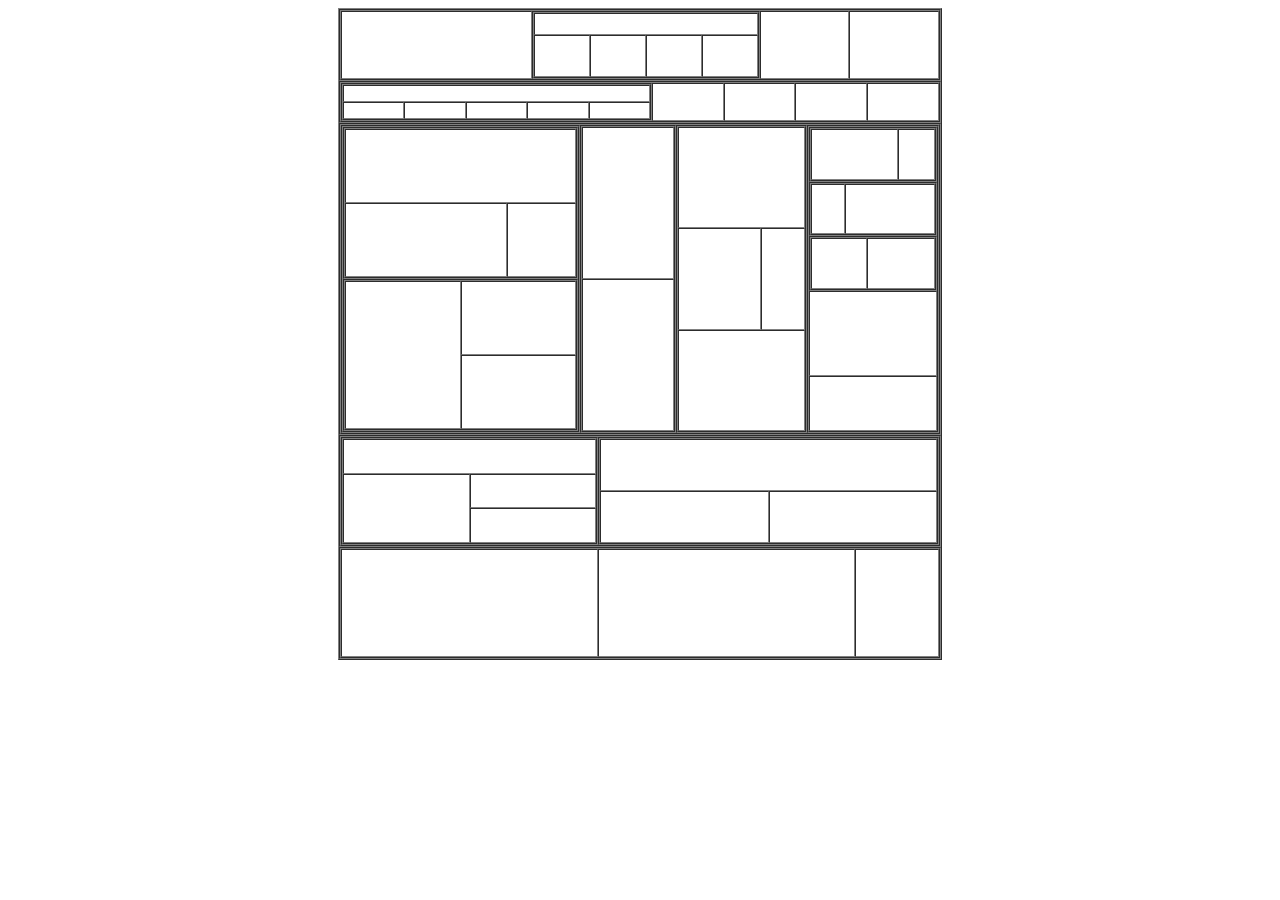
<file: table2.html>
<!DOCTYPE html>
<html lang="en">

<head>
    <meta charset="UTF-8">
    <meta http-equiv="X-UA-Compatible" content="IE=edge">
    <meta name="viewport" content="width=device-width, initial-scale=1.0">
    <title>Table 2</title>
</head>



<body>
    <table border="" cellspacing="0" cellpadding="0" align="center">

        <!--1st  Row-->
        <tr>
            <td>
                <table border="" width="600px" height="70px" align="center" cellspacing="0" cellpadding="0">
                    <tr>
                        <td width="32%"></td>
                        <td width="38%">
                            <table border="" width="100%" height="100%" align="center" cellspacing="0" cellpadding="0">
                                <tr height="35%">
                                    <td colspan="4"></td>
                                </tr>
                                <tr>
                                    <td></td>
                                    <td></td>
                                    <td></td>
                                    <td></td>
                                </tr>
                            </table>
                        </td>
                        <td width="15%"></td>
                        <td width="15%"></td>
                    </tr>
                </table>
            </td>
        </tr>



        <!--2nd  Row-->




        <tr>
            <td>
                <table border="" width="600px" height="40px" align="center" cellspacing="0" cellpadding="0">
                    <tr>
                        <td width="52%">
                            <table border="" width="100%" height="100%" align="center" cellspacing="0" cellpadding="0">
                                <tr>
                                    <td colspan="5"></td>
                                </tr>
                                <tr>
                                    <td></td>
                                    <td></td>
                                    <td></td>
                                    <td></td>
                                    <td></td>
                                </tr>
                            </table>
                        </td>
                        <td width="12%"></td>
                        <td width="12%"></td>
                        <td width="12%"></td>
                        <td width="12%"></td>
                    </tr>
                </table>
            </td>
        </tr>





        <!--3rd  Row-->


        <tr>
            <td>
                <table border="" width="600px" height="310px" align="center" cellspacing="0" cellpadding="0">
                    <tr>
                        <td width="40%">
                            <table border="" width="100%" height="100%" align="center" cellspacing="0" cellpadding="0">
                                <tr>
                                    <td>
                                        <table border="" width="100%" height="100%" align="center" cellspacing="0" cellpadding="0">
                                            <tr>
                                                <td colspan="2"></td>

                                            </tr>
                                            <tr>
                                                <td width="70%"></td>
                                                <td></td>
                                            </tr>
                                        </table>
                                    </td>
                                </tr>
                                <tr>
                                    <td>
                                        <table border="" width="100%" height="100%" align="center" cellspacing="0" cellpadding="0">
                                            <tr>
                                                <td rowspan="2"></td>
                                                <td></td>
                                            </tr>
                                            <tr>
                                                <td></td>

                                            </tr>
                                        </table>
                                    </td>
                                </tr>
                            </table>
                        </td>
                        <td width="16%">
                            <table border="" width="100%" height="100%" align="center" cellspacing="0" cellpadding="0">
                                <tr>
                                    <td></td>
                                </tr>
                                <tr>
                                    <td></td>
                                </tr>
                            </table>
                        </td>
                        <td width="22%">
                            <table border="" width="100%" height="100%" align="center" cellspacing="0" cellpadding="0">
                                <tr>
                                    <td colspan="2"></td>
                                </tr>
                                <tr>
                                    <td width="65%"></td>
                                    <td></td>
                                </tr>
                                <tr>
                                    <td colspan="2"></td>
                                </tr>
                            </table>
                        </td>
                        <td width="22%">
                            <table border="" width="100%" height="100%" align="center" cellspacing="0" cellpadding="0">
                                <tr height="18%">
                                    <td>
                                        <table border="" width="100%" height="100%" align="center" cellspacing="0" cellpadding="0">
                                            <tr>
                                                <td width="70%"></td>
                                                <td></td>
                                            </tr>
                                        </table>
                                    </td>
                                </tr>
                                <tr height="18%">
                                    <td>
                                        <table border="" width="100%" height="100%" align="center" cellspacing="0" cellpadding="0">
                                            <tr>
                                                <td width="27%"></td>
                                                <td></td>
                                            </tr>
                                        </table>
                                    </td>
                                </tr>
                                <tr height="18%">
                                    <td>
                                        <table border="" width="100%" height="100%" align="center" cellspacing="0" cellpadding="0">
                                            <tr>
                                                <td width="45%"></td>
                                                <td></td>
                                            </tr>
                                        </table>
                                    </td>
                                </tr>
                                <tr height="28%">
                                    <td></td>
                                </tr>
                                <tr height="18%">
                                    <td></td>
                                </tr>
                            </table>
                        </td>
                    </tr>
                </table>
            </td>
        </tr>



        <!--4th  Row-->


        <tr>
            <td>
                <table border="" width="600px" height="110px" align="center" cellspacing="0" cellpadding="0">
                    <tr>
                        <td width="43%">
                            <table border="" width="100%" height="100%" align="center" cellspacing="0" cellpadding="0">
                                <tr>
                                    <td colspan="2"></td>
                                </tr>
                                <tr>
                                    <td rowspan="2"></td>
                                    <td></td>
                                </tr>
                                <tr>
                                    <td></td>
                                </tr>
                            </table>
                        </td>
                        <td width="57%">
                            <table border="" width="100%" height="100%" align="center" cellspacing="0" cellpadding="0">
                                <tr>
                                    <td colspan="2"></td>
                                </tr>
                                <tr>
                                    <td></td>
                                    <td></td>
                                </tr>
                            </table>
                        </td>
                    </tr>
                </table>
            </td>
        </tr>



        <!--5th  Row-->


        <tr>
            <td>
                <table border="" width="600px" height="110px" align="center" cellspacing="0" cellpadding="0">
                    <tr>
                        <td></td>
                        <td></td>
                        <td width="14%"></td>
                    </tr>
                </table>
            </td>
        </tr>
    </table>
</body>

</html>
</file>
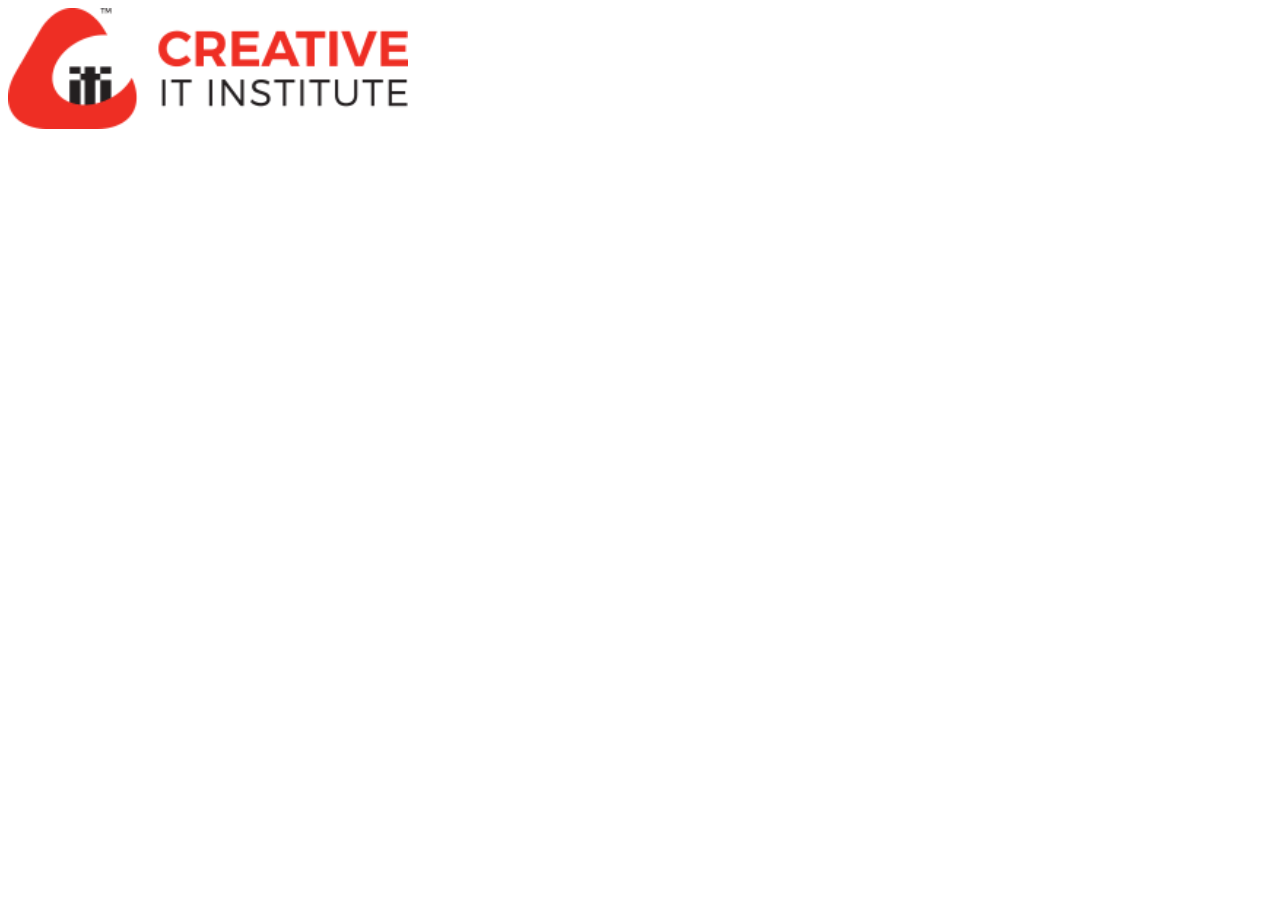
<file: transform.html>
<!DOCTYPE html>
<html lang="en">

<head>
    <meta charset="UTF-8">
    <meta http-equiv="X-UA-Compatible" content="IE=edge">
    <meta name="viewport" content="width=device-width, initial-scale=1.0">
    <title>Document</title>
    <link rel="stylesheet" href="tran.css">
</head>

<body>
    <div>
        <img src="images/logo.png" alt="">
    </div>
</body>

</html>
</file>
<file: style.css>
* {
    margin: 0;
    padding: 0;
    outline: 0;
    box-sizing: border-box;
}

body {
    position: relative;
}

#header {
    width: 100%;
    height: 150px;
}

.header-2 {
    width: 80%;
    margin: auto;
    height: 150px;
    background-color: #92f1a7;
}

.logo img {
    width: 300px;
    padding: 33px;
}

.logo {
    width: 50%;
    float: right;
}

.email {
    width: 50%;
    float: left;
    padding: 40px;
    background-color: #ffffff;
    height: 150px;
    border: 5px solid #a8f1b8;
}

.e-image {
    float: left;
    width: 15%;
}

.e-text {
    float: left;
    width: 85%;
    margin-top: 10px;
}

#navber {
    height: 60px;
    width: 100%;
    position: sticky;
    top: 0;
    z-index: 1;
}

nav {
    width: 80%;
    background-color: #ffffff;
    margin: 0 auto;
    height: 60px;
    text-align: right;
}

nav ul li {
    display: inline-block;
    padding: 20px 45px;
}

nav ul li a {
    text-decoration: none;
    color: #000000;
    font-size: 20px;
}

.main {
    width: 80%;
    margin: auto;
    background-color: #E7EAED;
    height: 475px;
}

.child-main {
    width: 100%;
    margin: auto;
    background-color: #ffffff;
    height: 100%;
    border: 5px solid #a8f1b8;
}

.one {
    width: 80%;
    height: 100%;
    float: right;
    position: relative;
}

.one::after {
    content: "";
    background-image: url("../images/demo-leader-left.png");
    background-size: contain;
    opacity: 0.4;
    top: 0;
    left: 0;
    bottom: 0;
    right: 0;
    position: absolute;
}

.one h2 {
    padding: 30px 0px;
    text-align: center;
    ;
}

.one p {
    padding: 0 10px;
    text-align: justify;
}

.two {
    width: 20%;
    background-color: #a8f1b8;
    height: 100%;
    float: left;
}

.aside {
    padding: 30px 0 0 20px;
}

.footer {
    width: 80%;
    background-color: #EE2E24;
    margin: auto;
    height: 40px;
    text-align: center;
    padding: 10px 0;
    color: #ffffff;
    font-weight: 700;
    letter-spacing: 1px;
}

.loader {
    width: 100%;
    height: 5px;
    background-color: orange;
    transition: width 1s ease-in-out;
}

.loader:hover {
    width: 0%;
}

.container {
    width: 100%;
    height: 462px;
}

.contact {
    width: 80%;
    margin: auto;
    background-color: #EEF1F5;
    margin-top: 40px;
}

.contact h2 {
    padding: 20px;
}

.form {
    width: 50%;
    float: left;
    padding: 20px;
    background-color: #EEF1F5;
    height: 395px;
}

.form-control {
    width: 100%;
    height: 40px;
}

textarea {
    height: 110px;
    width: 100%
}

.buton {
    width: 180px;
    height: 40px;
    font-size: 20px;
    border-radius: 20px;
    background-color: #EE2E24;
    color: #ffffff;
    border: 0;
}

.buton:hover {
    width: 180px;
    height: 40px;
    font-size: 20px;
    border-radius: 20px;
    background-color: #8992CB;
    color: #ffffff;
    border: 0;
}

.map {
    background-color: #EEF1F5;
    width: 50%;
    float: left;
    padding: 20px;
}

.help {
    position: fixed;
    bottom: 0;
    left: 10px;
    background-color: #EF261A;
    width: 120px;
    height: 60px;
    color: #ffffff;
    font-size: 16px;
    border: 0;
}

.Chatbox {
    position: fixed;
    bottom: 10px;
    right: 5px;
}
</file>
<file: tran.css>
div img {
    width: 400px;
    transition-property: width;
    transition-duration: .5s;
}

div img:hover {
    transform: translate(180px);
}
</file>
